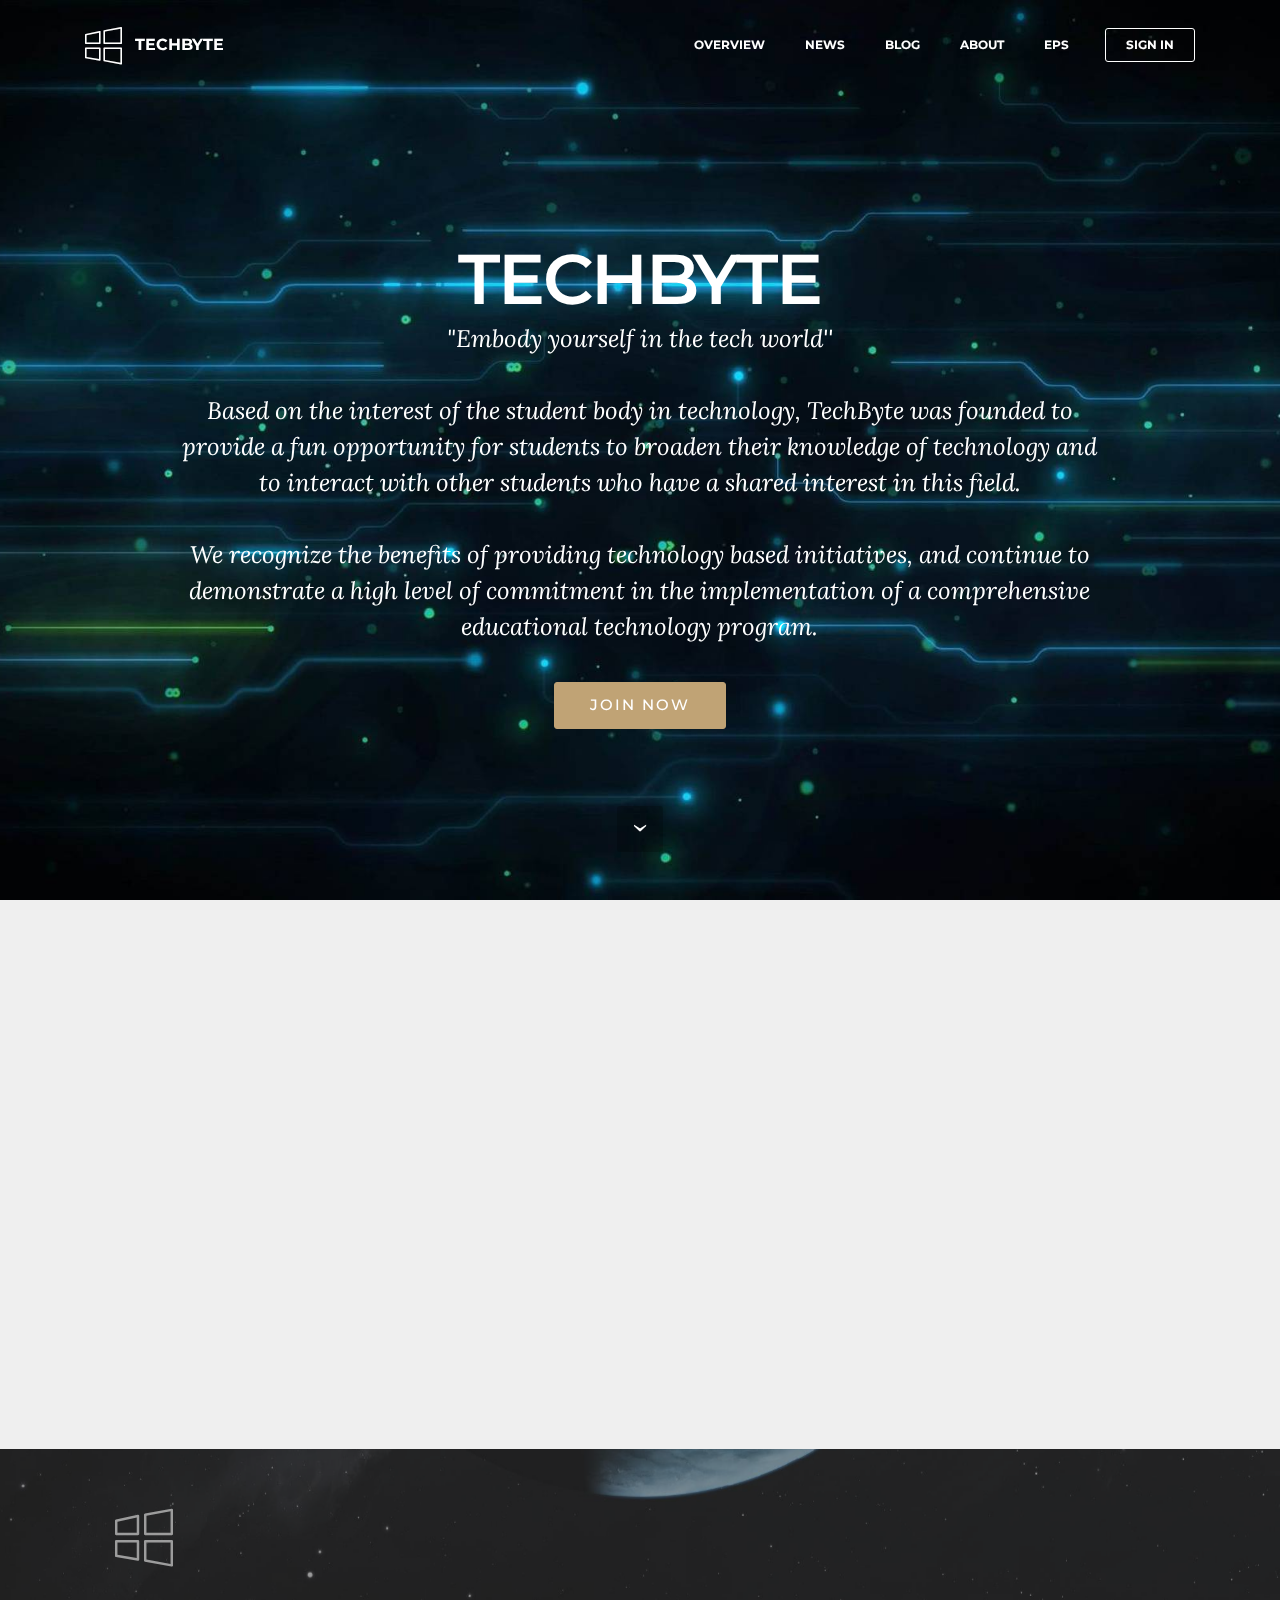
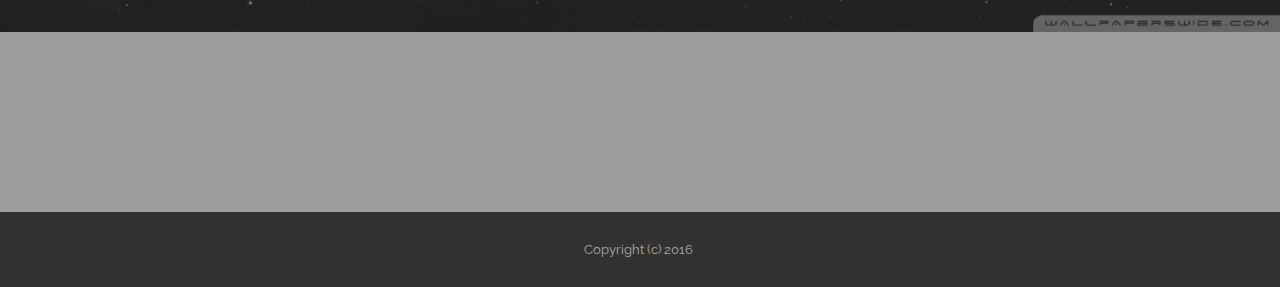
<file: index.html>
<!DOCTYPE html>
<html>
<head>
  <!-- Site made with Mobirise Website Builder v3.10, https://mobirise.com -->
  <meta charset="UTF-8">
  <meta http-equiv="X-UA-Compatible" content="IE=edge">
  <meta name="generator" content="Mobirise v3.10, mobirise.com">
  <meta name="viewport" content="width=device-width, initial-scale=1">
  <link rel="shortcut icon" href="assets/images/logo.png" type="image/x-icon">
  <meta name="description" content="">
  
  <link rel="stylesheet" href="https://fonts.googleapis.com/css?family=Lora:400,700,400italic,700italic&amp;subset=latin">
  <link rel="stylesheet" href="https://fonts.googleapis.com/css?family=Montserrat:400,700">
  <link rel="stylesheet" href="https://fonts.googleapis.com/css?family=Raleway:100,100i,200,200i,300,300i,400,400i,500,500i,600,600i,700,700i,800,800i,900,900i">
  <link rel="stylesheet" href="assets/bootstrap-material-design-font/css/material.css">
  <link rel="stylesheet" href="assets/web/assets/mobirise-icons/mobirise-icons.css">
  <link rel="stylesheet" href="assets/et-line-font-plugin/style.css">
  <link rel="stylesheet" href="assets/tether/tether.min.css">
  <link rel="stylesheet" href="assets/bootstrap/css/bootstrap.min.css">
  <link rel="stylesheet" href="assets/animate.css/animate.min.css">
  <link rel="stylesheet" href="assets/dropdown/css/style.css">
  <link rel="stylesheet" href="assets/theme/css/style.css">
  <link rel="stylesheet" href="assets/mobirise/css/mbr-additional.css" type="text/css">
  
  
  
</head>
<body>
<section id="menu-b">

    <nav class="navbar navbar-dropdown bg-color transparent navbar-fixed-top">
        <div class="container">

            <div class="mbr-table">
                <div class="mbr-table-cell">

                    <div class="navbar-brand">
                        <a href="https://mobirise.com" class="mbri-windows mbr-iconfont mbr-iconfont-menu navbar-logo"></a>
                        <a class="navbar-caption" href="index.html">TECHBYTE</a>
                    </div>

                </div>
                <div class="mbr-table-cell">

                    <button class="navbar-toggler pull-xs-right hidden-md-up" type="button" data-toggle="collapse" data-target="#exCollapsingNavbar">
                        <div class="hamburger-icon"></div>
                    </button>

                    <ul class="nav-dropdown collapse pull-xs-right nav navbar-nav navbar-toggleable-sm" id="exCollapsingNavbar"><li class="nav-item dropdown"><a class="nav-link link" href="index.html"></a></li><li class="nav-item"><a class="nav-link link" href="index.html">OVERVIEW</a></li><li class="nav-item"><a class="nav-link link" href="page1.html">NEWS</a></li><li class="nav-item"><a class="nav-link link" href="techspace.000webhostapp.com">BLOG</a></li><li class="nav-item"><a class="nav-link link" href="https://mobirise.com/">ABOUT</a></li><li class="nav-item"><a class="nav-link link" href="http://www.ethioparentsschool.com/">EPS</a></li><li class="nav-item nav-btn"><a class="nav-link btn btn-white btn-white-outline" href="https://mobirise.com/">SIGN IN</a></li></ul>
                    <button hidden="" class="navbar-toggler navbar-close" type="button" data-toggle="collapse" data-target="#exCollapsingNavbar">
                        <div class="close-icon"></div>
                    </button>

                </div>
            </div>

        </div>
    </nav>

</section>

<section class="engine"><a rel="external" href="https://mobirise.com">top wysiwyg web builder software</a></section><section class="mbr-section mbr-section-hero mbr-section-full mbr-parallax-background mbr-section-with-arrow mbr-after-navbar" id="header1-d" style="background-image: url(assets/images/desktop-wallpaper-design-abstract-dowload-2000x1125-3.jpg);">

    

    <div class="mbr-table-cell">

        <div class="container">
            <div class="row">
                <div class="mbr-section col-md-10 col-md-offset-1 text-xs-center">

                    <h1 class="mbr-section-title display-1"><br>TECHBYTE</h1>
                    <p class="mbr-section-lead lead">"Embody yourself in the tech world''<br><br>Based on the interest of the student body in technology, TechByte was founded to provide a fun opportunity for students to broaden their knowledge of technology and to interact with other students who have a shared interest in this field.<br><br> We recognize the benefits of providing technology based initiatives, and continue to demonstrate a high level of commitment in the implementation of a comprehensive educational technology program.<br></p>
                    <div class="mbr-section-btn"><a class="btn btn-lg btn-primary" href="https://mobirise.com">JOIN NOW</a> </div>
                </div>
            </div>
        </div>
    </div>

    <div class="mbr-arrow mbr-arrow-floating" aria-hidden="true"><a href="#footer1-2"><i class="mbr-arrow-icon"></i></a></div>

</section>

<section class="mbr-cards mbr-section mbr-section-nopadding" id="features6-6" style="background-color: rgb(239, 239, 239);">

    

    <div class="mbr-cards-row row">
        <div class="mbr-cards-col col-xs-12 col-lg-2" style="padding-top: 80px; padding-bottom: 80px;">
            <div class="container">
              <div class="card cart-block">
                  <div class="card-img"><a href="https://mobirise.com" class="etl-icon icon-newspaper mbr-iconfont mbr-iconfont-features3"></a></div>
                  <div class="card-block">
                    <h4 class="card-title">NESW LETTER</h4>
                    
                    <p class="card-text">Bootstrap 4 has been noted as one of the most reliable and proven frameworks and Mobirise has been equipped to develop websites using this framework.</p>
                    
                    </div>
                </div>
            </div>
        </div>
        <div class="mbr-cards-col col-xs-12 col-lg-2" style="padding-top: 80px; padding-bottom: 80px;">
            <div class="container">
                <div class="card cart-block">
                    <div class="card-img"><a href="https://mobirise.com" class="mbri-extension mbr-iconfont mbr-iconfont-features3"></a></div>
                    <div class="card-block">
                        <h4 class="card-title">WEB APP</h4>
                        
                        <p class="card-text">One of Bootstrap 4's big points is responsiveness and Mobirise makes effective use of this by generating highly responsive website for you.</p>
                        
                    </div>
                </div>
            </div>
        </div>
        <div class="mbr-cards-col col-xs-12 col-lg-2" style="padding-top: 80px; padding-bottom: 80px;">
            <div class="container">
                <div class="card cart-block">
                    <div class="card-img"><a href="https://mobirise.com" class="etl-icon icon-chat mbr-iconfont mbr-iconfont-features3"></a></div>
                    <div class="card-block">
                        <h4 class="card-title">BLOG</h4>
                        
                        <p class="card-text">Google has a highly exhaustive list of fonts compiled into its web font platform and Mobirise makes it easy for you to use them on your website easily and freely.</p>
                        
                    </div>
                </div>
            </div>
        </div>
        <div class="mbr-cards-col col-xs-12 col-lg-2" style="padding-top: 80px; padding-bottom: 80px;">
            <div class="container">
                <div class="card cart-block">
                    <div class="card-img"><a href="https://mobirise.com" class="mbri-windows mbr-iconfont mbr-iconfont-features3"></a></div>
                    <div class="card-block">
                        <h4 class="card-title">PROGRAMMING LANGUAGE<br>TUTORIAL</h4>
                        
                        <p class="card-text">Mobirise gives you the freedom to develop as many websites as you like given the fact that it is a desktop app.</p>
                        
                    </div>
                </div>
            </div>
        </div>
        <div class="mbr-cards-col col-xs-12 col-lg-2" style="padding-top: 80px; padding-bottom: 80px;">
            <div class="container">
                <div class="card cart-block">
                    <div class="card-img"><a href="https://mobirise.com" class="etl-icon icon-puzzle mbr-iconfont mbr-iconfont-features3"></a></div>
                    <div class="card-block">
                        <h4 class="card-title">GAMES</h4>
                        
                        <p class="card-text">Choose from the large selection of latest pre-made blocks - jumbotrons, hero images, parallax scrolling, video backgrounds, hamburger menu, sticky header and more.</p>
                        
                    </div>
                </div>
            </div>
        </div>
        
    </div>
</section>

<section class="mbr-footer mbr-section mbr-section-md-padding mbr-parallax-background" id="contacts3-1" style="background-image: url(assets/images/image001-2000x1500-77.jpg); padding-top: 60px; padding-bottom: 0px;">


    <div class="row">
    <div class="mbr-overlay" style="opacity: 0.5; background-color: rgb(60, 60, 60);">
    </div>
            <div class="mbr-company col-xs-12 col-md-6 col-lg-3">

                <div class="mbr-company card">
                    <div><span class="mbri-windows mbr-iconfont mbr-iconfont-logo-contacts3"></span></div>
                    <div class="card-block">
                        <p class="card-text">contact information</p>
                    </div>
                    <ul class="list-group list-group-flush">
                        <li class="list-group-item">
                            <span class="list-group-icon"><span class="etl-icon icon-phone mbr-iconfont-company-contacts3"></span></span>
                            <span class="list-group-text">+1 (0) 000 0000 001 or +1 (0) 000 0000 002</span>
                        </li>
                        <li class="list-group-item">
                            <span class="list-group-icon"><span class="etl-icon icon-map-pin mbr-iconfont-company-contacts3"></span></span>
                            <span class="list-group-text">Addis Ababa, Ethiopia</span>
                        </li>
                        <li class="list-group-item active">
                            <span class="list-group-icon"><span class="etl-icon icon-envelope mbr-iconfont-company-contacts3"></span></span>
                            <span class="list-group-text"><p><a href="mailto:support@techbye.com">support@techbyte.com</a><a href="mailto:support@mobirise.com"></a></p></span>
                        </li>
                    </ul>
                </div>

            </div>
            <div class="mbr-footer-content col-xs-12 col-md-6 col-lg-3">
                <h4>Categories</h4>
                <ul><br><li>Science</li><li>Technology</li><li>Programming</li></ul>
            </div>
            <div class="mbr-footer-content col-xs-12 col-md-6 col-lg-3">
                <p><strong>Contacts</strong><br>Email: support@techbyte.com<br><br><br><br><br></p>
            </div>
            <div class="col-xs-12 col-md-6 col-lg-3" data-form-type="formoid">

                <div data-form-alert="true">
                    <div hidden="" data-form-alert-success="true">Thanks for filling out form!</div>
                </div>

                <form action="https://mobirise.com/" method="post" data-form-title="MESSAGE">

                    <input type="hidden" value="XreyW/p/ldphivoBy3n5NmJqGzfJvNjeyaKdEwhnQATP/sog6iTHAKEgyGRH4wlVWIH43ROQ5b8IkhKQI1mr/S44ipf8WVUi2S37aJtb/BpSyxtm4YynPgvmbUA8JO99" data-form-email="true">

                    

                    <div class="form-group">
                        <label class="form-control-label" for="contacts3-1-email">Email<span class="form-asterisk">*</span></label>
                        <input type="email" class="form-control input-sm input-inverse" name="email" required="" data-form-field="Email" id="contacts3-1-email">
                    </div>

                    

                    <div class="form-group">
                        <label class="form-control-label" for="contacts3-1-message">Message</label>
                        <textarea class="form-control input-sm input-inverse" name="message" data-form-field="Message" rows="5" id="contacts3-1-message"></textarea>
                    </div>

                    <div><button type="submit" class="btn btn-sm btn-black">Contact us</button></div>

                </form>

            </div>
        </div>
</section>

<footer class="mbr-small-footer mbr-section mbr-section-nopadding" id="footer1-2" style="background-color: rgb(50, 50, 50); padding-top: 1.75rem; padding-bottom: 1.75rem;">
    
    <div class="container">
        <p class="text-xs-center">Copyright (c) 2016&nbsp;</p>
    </div>
</footer>


  <script src="assets/web/assets/jquery/jquery.min.js"></script>
  <script src="assets/tether/tether.min.js"></script>
  <script src="assets/bootstrap/js/bootstrap.min.js"></script>
  <script src="assets/smooth-scroll/SmoothScroll.js"></script>
  <script src="assets/viewportChecker/jquery.viewportchecker.js"></script>
  <script src="assets/dropdown/js/script.min.js"></script>
  <script src="assets/touchSwipe/jquery.touchSwipe.min.js"></script>
  <script src="assets/jarallax/jarallax.js"></script>
  <script src="assets/theme/js/script.js"></script>
  <script src="assets/formoid/formoid.min.js"></script>
  
  
  <input name="animation" type="hidden">
  </body>
</html>
</file>
<file: assets/bootstrap-material-design-font/css/material.css>
@font-face {
  font-family: 'Material-Design-Icons';
  src: url('../fonts/Material-Design-Icons.eot?3ocs8m');
  src: url('../fonts/Material-Design-Icons.eot?#iefix3ocs8m') format('embedded-opentype'), url('../fonts/Material-Design-Icons.woff?3ocs8m') format('woff'), url('../fonts/Material-Design-Icons.ttf?3ocs8m') format('truetype'), url('../fonts/Material-Design-Icons.svg?3ocs8m#Material-Design-Icons') format('svg');
  font-weight: normal;
  font-style: normal;
}
[class^="mdi-"],
[class*="mdi-"] {
  speak: none;
  display: inline-block;
  font-style: normal;
  font-variant:normal;
  font-weight:normal;
  /*font-size:24px;*/
  line-height:1;
  font-family:'Material-Design-Icons' !important;
  text-rendering: auto;
  
  -webkit-font-smoothing: antialiased;
  -moz-osx-font-smoothing: grayscale;
  -webkit-transform: translate(0, 0);
      -ms-transform: translate(0, 0);
          transform: translate(0, 0);
}
[class^="mdi-"]:before,
[class*="mdi-"]:before {
  display: inline-block;
  speak: none;
  text-decoration: inherit;
}
[class^="mdi-"].pull-left,
[class*="mdi-"].pull-left {
  margin-right: .3em;
}
[class^="mdi-"].pull-right,
[class*="mdi-"].pull-right {
  margin-left: .3em;
}
[class^="mdi-"].mdi-lg:before,
[class*="mdi-"].mdi-lg:before,
[class^="mdi-"].mdi-lg:after,
[class*="mdi-"].mdi-lg:after {
  font-size: 1.33333333em;
  line-height: 0.75em;
  vertical-align: -15%;
}
[class^="mdi-"].mdi-2x:before,
[class*="mdi-"].mdi-2x:before,
[class^="mdi-"].mdi-2x:after,
[class*="mdi-"].mdi-2x:after {
  font-size: 2em;
}
[class^="mdi-"].mdi-3x:before,
[class*="mdi-"].mdi-3x:before,
[class^="mdi-"].mdi-3x:after,
[class*="mdi-"].mdi-3x:after {
  font-size: 3em;
}
[class^="mdi-"].mdi-4x:before,
[class*="mdi-"].mdi-4x:before,
[class^="mdi-"].mdi-4x:after,
[class*="mdi-"].mdi-4x:after {
  font-size: 4em;
}
[class^="mdi-"].mdi-5x:before,
[class*="mdi-"].mdi-5x:before,
[class^="mdi-"].mdi-5x:after,
[class*="mdi-"].mdi-5x:after {
  font-size: 5em;
}
[class^="mdi-device-signal-cellular-"]:after,
[class^="mdi-device-battery-"]:after,
[class^="mdi-device-battery-charging-"]:after,
[class^="mdi-device-signal-cellular-connected-no-internet-"]:after,
[class^="mdi-device-signal-wifi-"]:after,
[class^="mdi-device-signal-wifi-statusbar-not-connected"]:after,
.mdi-device-network-wifi:after {
  opacity: .3;
  position: absolute;
  left: 0;
  top: 0;
  z-index: 1;
  display: inline-block;
  speak: none;
  text-decoration: inherit;
}
[class^="mdi-device-signal-cellular-"]:after {
  content: "\e758";
}
[class^="mdi-device-battery-"]:after {
  content: "\e735";
}
[class^="mdi-device-battery-charging-"]:after {
  content: "\e733";
}
[class^="mdi-device-signal-cellular-connected-no-internet-"]:after {
  content: "\e75d";
}
[class^="mdi-device-signal-wifi-"]:after,
.mdi-device-network-wifi:after {
  content: "\e765";
}
[class^="mdi-device-signal-wifi-statusbasr-not-connected"]:after {
  content: "\e8f7";
}
.mdi-device-signal-cellular-off:after,
.mdi-device-signal-cellular-null:after,
.mdi-device-signal-cellular-no-sim:after,
.mdi-device-signal-wifi-off:after,
.mdi-device-signal-wifi-4-bar:after,
.mdi-device-signal-cellular-4-bar:after,
.mdi-device-battery-alert:after,
.mdi-device-signal-cellular-connected-no-internet-4-bar:after,
.mdi-device-battery-std:after,
.mdi-device-battery-full .mdi-device-battery-unknown:after {
  content: "";
}
.mdi-fw {
  width: 1.28571429em;
  text-align: center;
}
.mdi-ul {
  padding-left: 0;
  margin-left: 2.14285714em;
  list-style-type: none;
}
.mdi-ul > li {
  position: relative;
}
.mdi-li {
  position: absolute;
  left: -2.14285714em;
  width: 2.14285714em;
  top: 0.14285714em;
  text-align: center;
}
.mdi-li.mdi-lg {
  left: -1.85714286em;
}
.mdi-border {
  padding: .2em .25em .15em;
  border: solid 0.08em #eeeeee;
  border-radius: .1em;
}
.mdi-spin {
  -webkit-animation: mdi-spin 2s infinite linear;
  animation: mdi-spin 2s infinite linear;
  -webkit-transform-origin: 50% 50%;
  -ms-transform-origin: 50% 50%;
      transform-origin: 50% 50%;
}
.mdi-pulse {
  -webkit-animation: mdi-spin 1s steps(8) infinite;
  animation: mdi-spin 1s steps(8) infinite;
  -webkit-transform-origin: 50% 50%;
  -ms-transform-origin: 50% 50%;
      transform-origin: 50% 50%;
}
@-webkit-keyframes mdi-spin {
  0% {
    -webkit-transform: rotate(0deg);
    transform: rotate(0deg);
  }
  100% {
    -webkit-transform: rotate(359deg);
    transform: rotate(359deg);
  }
}
@keyframes mdi-spin {
  0% {
    -webkit-transform: rotate(0deg);
    transform: rotate(0deg);
  }
  100% {
    -webkit-transform: rotate(359deg);
    transform: rotate(359deg);
  }
}
.mdi-rotate-90 {
  filter: progid:DXImageTransform.Microsoft.BasicImage(rotation=1);
  -webkit-transform: rotate(90deg);
  -ms-transform: rotate(90deg);
  transform: rotate(90deg);
}
.mdi-rotate-180 {
  filter: progid:DXImageTransform.Microsoft.BasicImage(rotation=2);
  -webkit-transform: rotate(180deg);
  -ms-transform: rotate(180deg);
  transform: rotate(180deg);
}
.mdi-rotate-270 {
  filter: progid:DXImageTransform.Microsoft.BasicImage(rotation=3);
  -webkit-transform: rotate(270deg);
  -ms-transform: rotate(270deg);
  transform: rotate(270deg);
}
.mdi-flip-horizontal {
  filter: progid:DXImageTransform.Microsoft.BasicImage(rotation=0, mirror=1);
  -webkit-transform: scale(-1, 1);
  -ms-transform: scale(-1, 1);
  transform: scale(-1, 1);
}
.mdi-flip-vertical {
  filter: progid:DXImageTransform.Microsoft.BasicImage(rotation=2, mirror=1);
  -webkit-transform: scale(1, -1);
  -ms-transform: scale(1, -1);
  transform: scale(1, -1);
}
:root .mdi-rotate-90,
:root .mdi-rotate-180,
:root .mdi-rotate-270,
:root .mdi-flip-horizontal,
:root .mdi-flip-vertical {
  -webkit-filter: none;
          filter: none;
}
.mdi-stack {
  position: relative;
  display: inline-block;
  width: 2em;
  height: 2em;
  line-height: 2em;
  vertical-align: middle;
}
.mdi-stack-1x,
.mdi-stack-2x {
  position: absolute;
  left: 0;
  width: 100%;
  text-align: center;
}
.mdi-stack-1x {
  line-height: inherit;
}
.mdi-stack-2x {
  font-size: 2em;
}
.mdi-inverse {
  color: #ffffff;
}
/* Start Icons */
.mdi-action-3d-rotation:before {
  content: "\e600";
}
.mdi-action-accessibility:before {
  content: "\e601";
}
.mdi-action-account-balance-wallet:before {
  content: "\e602";
}
.mdi-action-account-balance:before {
  content: "\e603";
}
.mdi-action-account-box:before {
  content: "\e604";
}
.mdi-action-account-child:before {
  content: "\e605";
}
.mdi-action-account-circle:before {
  content: "\e606";
}
.mdi-action-add-shopping-cart:before {
  content: "\e607";
}
.mdi-action-alarm-add:before {
  content: "\e608";
}
.mdi-action-alarm-off:before {
  content: "\e609";
}
.mdi-action-alarm-on:before {
  content: "\e60a";
}
.mdi-action-alarm:before {
  content: "\e60b";
}
.mdi-action-android:before {
  content: "\e60c";
}
.mdi-action-announcement:before {
  content: "\e60d";
}
.mdi-action-aspect-ratio:before {
  content: "\e60e";
}
.mdi-action-assessment:before {
  content: "\e60f";
}
.mdi-action-assignment-ind:before {
  content: "\e610";
}
.mdi-action-assignment-late:before {
  content: "\e611";
}
.mdi-action-assignment-return:before {
  content: "\e612";
}
.mdi-action-assignment-returned:before {
  content: "\e613";
}
.mdi-action-assignment-turned-in:before {
  content: "\e614";
}
.mdi-action-assignment:before {
  content: "\e615";
}
.mdi-action-autorenew:before {
  content: "\e616";
}
.mdi-action-backup:before {
  content: "\e617";
}
.mdi-action-book:before {
  content: "\e618";
}
.mdi-action-bookmark-outline:before {
  content: "\e619";
}
.mdi-action-bookmark:before {
  content: "\e61a";
}
.mdi-action-bug-report:before {
  content: "\e61b";
}
.mdi-action-cached:before {
  content: "\e61c";
}
.mdi-action-check-circle:before {
  content: "\e61d";
}
.mdi-action-class:before {
  content: "\e61e";
}
.mdi-action-credit-card:before {
  content: "\e61f";
}
.mdi-action-dashboard:before {
  content: "\e620";
}
.mdi-action-delete:before {
  content: "\e621";
}
.mdi-action-description:before {
  content: "\e622";
}
.mdi-action-dns:before {
  content: "\e623";
}
.mdi-action-done-all:before {
  content: "\e624";
}
.mdi-action-done:before {
  content: "\e625";
}
.mdi-action-event:before {
  content: "\e626";
}
.mdi-action-exit-to-app:before {
  content: "\e627";
}
.mdi-action-explore:before {
  content: "\e628";
}
.mdi-action-extension:before {
  content: "\e629";
}
.mdi-action-face-unlock:before {
  content: "\e62a";
}
.mdi-action-favorite-outline:before {
  content: "\e62b";
}
.mdi-action-favorite:before {
  content: "\e62c";
}
.mdi-action-find-in-page:before {
  content: "\e62d";
}
.mdi-action-find-replace:before {
  content: "\e62e";
}
.mdi-action-flip-to-back:before {
  content: "\e62f";
}
.mdi-action-flip-to-front:before {
  content: "\e630";
}
.mdi-action-get-app:before {
  content: "\e631";
}
.mdi-action-grade:before {
  content: "\e632";
}
.mdi-action-group-work:before {
  content: "\e633";
}
.mdi-action-help:before {
  content: "\e634";
}
.mdi-action-highlight-remove:before {
  content: "\e635";
}
.mdi-action-history:before {
  content: "\e636";
}
.mdi-action-home:before {
  content: "\e637";
}
.mdi-action-https:before {
  content: "\e638";
}
.mdi-action-info-outline:before {
  content: "\e639";
}
.mdi-action-info:before {
  content: "\e63a";
}
.mdi-action-input:before {
  content: "\e63b";
}
.mdi-action-invert-colors:before {
  content: "\e63c";
}
.mdi-action-label-outline:before {
  content: "\e63d";
}
.mdi-action-label:before {
  content: "\e63e";
}
.mdi-action-language:before {
  content: "\e63f";
}
.mdi-action-launch:before {
  content: "\e640";
}
.mdi-action-list:before {
  content: "\e641";
}
.mdi-action-lock-open:before {
  content: "\e642";
}
.mdi-action-lock-outline:before {
  content: "\e643";
}
.mdi-action-lock:before {
  content: "\e644";
}
.mdi-action-loyalty:before {
  content: "\e645";
}
.mdi-action-markunread-mailbox:before {
  content: "\e646";
}
.mdi-action-note-add:before {
  content: "\e647";
}
.mdi-action-open-in-browser:before {
  content: "\e648";
}
.mdi-action-open-in-new:before {
  content: "\e649";
}
.mdi-action-open-with:before {
  content: "\e64a";
}
.mdi-action-pageview:before {
  content: "\e64b";
}
.mdi-action-payment:before {
  content: "\e64c";
}
.mdi-action-perm-camera-mic:before {
  content: "\e64d";
}
.mdi-action-perm-contact-cal:before {
  content: "\e64e";
}
.mdi-action-perm-data-setting:before {
  content: "\e64f";
}
.mdi-action-perm-device-info:before {
  content: "\e650";
}
.mdi-action-perm-identity:before {
  content: "\e651";
}
.mdi-action-perm-media:before {
  content: "\e652";
}
.mdi-action-perm-phone-msg:before {
  content: "\e653";
}
.mdi-action-perm-scan-wifi:before {
  content: "\e654";
}
.mdi-action-picture-in-picture:before {
  content: "\e655";
}
.mdi-action-polymer:before {
  content: "\e656";
}
.mdi-action-print:before {
  content: "\e657";
}
.mdi-action-query-builder:before {
  content: "\e658";
}
.mdi-action-question-answer:before {
  content: "\e659";
}
.mdi-action-receipt:before {
  content: "\e65a";
}
.mdi-action-redeem:before {
  content: "\e65b";
}
.mdi-action-reorder:before {
  content: "\e65c";
}
.mdi-action-report-problem:before {
  content: "\e65d";
}
.mdi-action-restore:before {
  content: "\e65e";
}
.mdi-action-room:before {
  content: "\e65f";
}
.mdi-action-schedule:before {
  content: "\e660";
}
.mdi-action-search:before {
  content: "\e661";
}
.mdi-action-settings-applications:before {
  content: "\e662";
}
.mdi-action-settings-backup-restore:before {
  content: "\e663";
}
.mdi-action-settings-bluetooth:before {
  content: "\e664";
}
.mdi-action-settings-cell:before {
  content: "\e665";
}
.mdi-action-settings-display:before {
  content: "\e666";
}
.mdi-action-settings-ethernet:before {
  content: "\e667";
}
.mdi-action-settings-input-antenna:before {
  content: "\e668";
}
.mdi-action-settings-input-component:before {
  content: "\e669";
}
.mdi-action-settings-input-composite:before {
  content: "\e66a";
}
.mdi-action-settings-input-hdmi:before {
  content: "\e66b";
}
.mdi-action-settings-input-svideo:before {
  content: "\e66c";
}
.mdi-action-settings-overscan:before {
  content: "\e66d";
}
.mdi-action-settings-phone:before {
  content: "\e66e";
}
.mdi-action-settings-power:before {
  content: "\e66f";
}
.mdi-action-settings-remote:before {
  content: "\e670";
}
.mdi-action-settings-voice:before {
  content: "\e671";
}
.mdi-action-settings:before {
  content: "\e672";
}
.mdi-action-shop-two:before {
  content: "\e673";
}
.mdi-action-shop:before {
  content: "\e674";
}
.mdi-action-shopping-basket:before {
  content: "\e675";
}
.mdi-action-shopping-cart:before {
  content: "\e676";
}
.mdi-action-speaker-notes:before {
  content: "\e677";
}
.mdi-action-spellcheck:before {
  content: "\e678";
}
.mdi-action-star-rate:before {
  content: "\e679";
}
.mdi-action-stars:before {
  content: "\e67a";
}
.mdi-action-store:before {
  content: "\e67b";
}
.mdi-action-subject:before {
  content: "\e67c";
}
.mdi-action-supervisor-account:before {
  content: "\e67d";
}
.mdi-action-swap-horiz:before {
  content: "\e67e";
}
.mdi-action-swap-vert-circle:before {
  content: "\e67f";
}
.mdi-action-swap-vert:before {
  content: "\e680";
}
.mdi-action-system-update-tv:before {
  content: "\e681";
}
.mdi-action-tab-unselected:before {
  content: "\e682";
}
.mdi-action-tab:before {
  content: "\e683";
}
.mdi-action-theaters:before {
  content: "\e684";
}
.mdi-action-thumb-down:before {
  content: "\e685";
}
.mdi-action-thumb-up:before {
  content: "\e686";
}
.mdi-action-thumbs-up-down:before {
  content: "\e687";
}
.mdi-action-toc:before {
  content: "\e688";
}
.mdi-action-today:before {
  content: "\e689";
}
.mdi-action-track-changes:before {
  content: "\e68a";
}
.mdi-action-translate:before {
  content: "\e68b";
}
.mdi-action-trending-down:before {
  content: "\e68c";
}
.mdi-action-trending-neutral:before {
  content: "\e68d";
}
.mdi-action-trending-up:before {
  content: "\e68e";
}
.mdi-action-turned-in-not:before {
  content: "\e68f";
}
.mdi-action-turned-in:before {
  content: "\e690";
}
.mdi-action-verified-user:before {
  content: "\e691";
}
.mdi-action-view-agenda:before {
  content: "\e692";
}
.mdi-action-view-array:before {
  content: "\e693";
}
.mdi-action-view-carousel:before {
  content: "\e694";
}
.mdi-action-view-column:before {
  content: "\e695";
}
.mdi-action-view-day:before {
  content: "\e696";
}
.mdi-action-view-headline:before {
  content: "\e697";
}
.mdi-action-view-list:before {
  content: "\e698";
}
.mdi-action-view-module:before {
  content: "\e699";
}
.mdi-action-view-quilt:before {
  content: "\e69a";
}
.mdi-action-view-stream:before {
  content: "\e69b";
}
.mdi-action-view-week:before {
  content: "\e69c";
}
.mdi-action-visibility-off:before {
  content: "\e69d";
}
.mdi-action-visibility:before {
  content: "\e69e";
}
.mdi-action-wallet-giftcard:before {
  content: "\e69f";
}
.mdi-action-wallet-membership:before {
  content: "\e6a0";
}
.mdi-action-wallet-travel:before {
  content: "\e6a1";
}
.mdi-action-work:before {
  content: "\e6a2";
}
.mdi-alert-error:before {
  content: "\e6a3";
}
.mdi-alert-warning:before {
  content: "\e6a4";
}
.mdi-av-album:before {
  content: "\e6a5";
}
.mdi-av-closed-caption:before {
  content: "\e6a6";
}
.mdi-av-equalizer:before {
  content: "\e6a7";
}
.mdi-av-explicit:before {
  content: "\e6a8";
}
.mdi-av-fast-forward:before {
  content: "\e6a9";
}
.mdi-av-fast-rewind:before {
  content: "\e6aa";
}
.mdi-av-games:before {
  content: "\e6ab";
}
.mdi-av-hearing:before {
  content: "\e6ac";
}
.mdi-av-high-quality:before {
  content: "\e6ad";
}
.mdi-av-loop:before {
  content: "\e6ae";
}
.mdi-av-mic-none:before {
  content: "\e6af";
}
.mdi-av-mic-off:before {
  content: "\e6b0";
}
.mdi-av-mic:before {
  content: "\e6b1";
}
.mdi-av-movie:before {
  content: "\e6b2";
}
.mdi-av-my-library-add:before {
  content: "\e6b3";
}
.mdi-av-my-library-books:before {
  content: "\e6b4";
}
.mdi-av-my-library-music:before {
  content: "\e6b5";
}
.mdi-av-new-releases:before {
  content: "\e6b6";
}
.mdi-av-not-interested:before {
  content: "\e6b7";
}
.mdi-av-pause-circle-fill:before {
  content: "\e6b8";
}
.mdi-av-pause-circle-outline:before {
  content: "\e6b9";
}
.mdi-av-pause:before {
  content: "\e6ba";
}
.mdi-av-play-arrow:before {
  content: "\e6bb";
}
.mdi-av-play-circle-fill:before {
  content: "\e6bc";
}
.mdi-av-play-circle-outline:before {
  content: "\e6bd";
}
.mdi-av-play-shopping-bag:before {
  content: "\e6be";
}
.mdi-av-playlist-add:before {
  content: "\e6bf";
}
.mdi-av-queue-music:before {
  content: "\e6c0";
}
.mdi-av-queue:before {
  content: "\e6c1";
}
.mdi-av-radio:before {
  content: "\e6c2";
}
.mdi-av-recent-actors:before {
  content: "\e6c3";
}
.mdi-av-repeat-one:before {
  content: "\e6c4";
}
.mdi-av-repeat:before {
  content: "\e6c5";
}
.mdi-av-replay:before {
  content: "\e6c6";
}
.mdi-av-shuffle:before {
  content: "\e6c7";
}
.mdi-av-skip-next:before {
  content: "\e6c8";
}
.mdi-av-skip-previous:before {
  content: "\e6c9";
}
.mdi-av-snooze:before {
  content: "\e6ca";
}
.mdi-av-stop:before {
  content: "\e6cb";
}
.mdi-av-subtitles:before {
  content: "\e6cc";
}
.mdi-av-surround-sound:before {
  content: "\e6cd";
}
.mdi-av-timer:before {
  content: "\e6ce";
}
.mdi-av-video-collection:before {
  content: "\e6cf";
}
.mdi-av-videocam-off:before {
  content: "\e6d0";
}
.mdi-av-videocam:before {
  content: "\e6d1";
}
.mdi-av-volume-down:before {
  content: "\e6d2";
}
.mdi-av-volume-mute:before {
  content: "\e6d3";
}
.mdi-av-volume-off:before {
  content: "\e6d4";
}
.mdi-av-volume-up:before {
  content: "\e6d5";
}
.mdi-av-web:before {
  content: "\e6d6";
}
.mdi-communication-business:before {
  content: "\e6d7";
}
.mdi-communication-call-end:before {
  content: "\e6d8";
}
.mdi-communication-call-made:before {
  content: "\e6d9";
}
.mdi-communication-call-merge:before {
  content: "\e6da";
}
.mdi-communication-call-missed:before {
  content: "\e6db";
}
.mdi-communication-call-received:before {
  content: "\e6dc";
}
.mdi-communication-call-split:before {
  content: "\e6dd";
}
.mdi-communication-call:before {
  content: "\e6de";
}
.mdi-communication-chat:before {
  content: "\e6df";
}
.mdi-communication-clear-all:before {
  content: "\e6e0";
}
.mdi-communication-comment:before {
  content: "\e6e1";
}
.mdi-communication-contacts:before {
  content: "\e6e2";
}
.mdi-communication-dialer-sip:before {
  content: "\e6e3";
}
.mdi-communication-dialpad:before {
  content: "\e6e4";
}
.mdi-communication-dnd-on:before {
  content: "\e6e5";
}
.mdi-communication-email:before {
  content: "\e6e6";
}
.mdi-communication-forum:before {
  content: "\e6e7";
}
.mdi-communication-import-export:before {
  content: "\e6e8";
}
.mdi-communication-invert-colors-off:before {
  content: "\e6e9";
}
.mdi-communication-invert-colors-on:before {
  content: "\e6ea";
}
.mdi-communication-live-help:before {
  content: "\e6eb";
}
.mdi-communication-location-off:before {
  content: "\e6ec";
}
.mdi-communication-location-on:before {
  content: "\e6ed";
}
.mdi-communication-message:before {
  content: "\e6ee";
}
.mdi-communication-messenger:before {
  content: "\e6ef";
}
.mdi-communication-no-sim:before {
  content: "\e6f0";
}
.mdi-communication-phone:before {
  content: "\e6f1";
}
.mdi-communication-portable-wifi-off:before {
  content: "\e6f2";
}
.mdi-communication-quick-contacts-dialer:before {
  content: "\e6f3";
}
.mdi-communication-quick-contacts-mail:before {
  content: "\e6f4";
}
.mdi-communication-ring-volume:before {
  content: "\e6f5";
}
.mdi-communication-stay-current-landscape:before {
  content: "\e6f6";
}
.mdi-communication-stay-current-portrait:before {
  content: "\e6f7";
}
.mdi-communication-stay-primary-landscape:before {
  content: "\e6f8";
}
.mdi-communication-stay-primary-portrait:before {
  content: "\e6f9";
}
.mdi-communication-swap-calls:before {
  content: "\e6fa";
}
.mdi-communication-textsms:before {
  content: "\e6fb";
}
.mdi-communication-voicemail:before {
  content: "\e6fc";
}
.mdi-communication-vpn-key:before {
  content: "\e6fd";
}
.mdi-content-add-box:before {
  content: "\e6fe";
}
.mdi-content-add-circle-outline:before {
  content: "\e6ff";
}
.mdi-content-add-circle:before {
  content: "\e700";
}
.mdi-content-add:before {
  content: "\e701";
}
.mdi-content-archive:before {
  content: "\e702";
}
.mdi-content-backspace:before {
  content: "\e703";
}
.mdi-content-block:before {
  content: "\e704";
}
.mdi-content-clear:before {
  content: "\e705";
}
.mdi-content-content-copy:before {
  content: "\e706";
}
.mdi-content-content-cut:before {
  content: "\e707";
}
.mdi-content-content-paste:before {
  content: "\e708";
}
.mdi-content-create:before {
  content: "\e709";
}
.mdi-content-drafts:before {
  content: "\e70a";
}
.mdi-content-filter-list:before {
  content: "\e70b";
}
.mdi-content-flag:before {
  content: "\e70c";
}
.mdi-content-forward:before {
  content: "\e70d";
}
.mdi-content-gesture:before {
  content: "\e70e";
}
.mdi-content-inbox:before {
  content: "\e70f";
}
.mdi-content-link:before {
  content: "\e710";
}
.mdi-content-mail:before {
  content: "\e711";
}
.mdi-content-markunread:before {
  content: "\e712";
}
.mdi-content-redo:before {
  content: "\e713";
}
.mdi-content-remove-circle-outline:before {
  content: "\e714";
}
.mdi-content-remove-circle:before {
  content: "\e715";
}
.mdi-content-remove:before {
  content: "\e716";
}
.mdi-content-reply-all:before {
  content: "\e717";
}
.mdi-content-reply:before {
  content: "\e718";
}
.mdi-content-report:before {
  content: "\e719";
}
.mdi-content-save:before {
  content: "\e71a";
}
.mdi-content-select-all:before {
  content: "\e71b";
}
.mdi-content-send:before {
  content: "\e71c";
}
.mdi-content-sort:before {
  content: "\e71d";
}
.mdi-content-text-format:before {
  content: "\e71e";
}
.mdi-content-undo:before {
  content: "\e71f";
}
.mdi-editor-attach-file:before {
  content: "\e776";
}
.mdi-editor-attach-money:before {
  content: "\e777";
}
.mdi-editor-border-all:before {
  content: "\e778";
}
.mdi-editor-border-bottom:before {
  content: "\e779";
}
.mdi-editor-border-clear:before {
  content: "\e77a";
}
.mdi-editor-border-color:before {
  content: "\e77b";
}
.mdi-editor-border-horizontal:before {
  content: "\e77c";
}
.mdi-editor-border-inner:before {
  content: "\e77d";
}
.mdi-editor-border-left:before {
  content: "\e77e";
}
.mdi-editor-border-outer:before {
  content: "\e77f";
}
.mdi-editor-border-right:before {
  content: "\e780";
}
.mdi-editor-border-style:before {
  content: "\e781";
}
.mdi-editor-border-top:before {
  content: "\e782";
}
.mdi-editor-border-vertical:before {
  content: "\e783";
}
.mdi-editor-format-align-center:before {
  content: "\e784";
}
.mdi-editor-format-align-justify:before {
  content: "\e785";
}
.mdi-editor-format-align-left:before {
  content: "\e786";
}
.mdi-editor-format-align-right:before {
  content: "\e787";
}
.mdi-editor-format-bold:before {
  content: "\e788";
}
.mdi-editor-format-clear:before {
  content: "\e789";
}
.mdi-editor-format-color-fill:before {
  content: "\e78a";
}
.mdi-editor-format-color-reset:before {
  content: "\e78b";
}
.mdi-editor-format-color-text:before {
  content: "\e78c";
}
.mdi-editor-format-indent-decrease:before {
  content: "\e78d";
}
.mdi-editor-format-indent-increase:before {
  content: "\e78e";
}
.mdi-editor-format-italic:before {
  content: "\e78f";
}
.mdi-editor-format-line-spacing:before {
  content: "\e790";
}
.mdi-editor-format-list-bulleted:before {
  content: "\e791";
}
.mdi-editor-format-list-numbered:before {
  content: "\e792";
}
.mdi-editor-format-paint:before {
  content: "\e793";
}
.mdi-editor-format-quote:before {
  content: "\e794";
}
.mdi-editor-format-size:before {
  content: "\e795";
}
.mdi-editor-format-strikethrough:before {
  content: "\e796";
}
.mdi-editor-format-textdirection-l-to-r:before {
  content: "\e797";
}
.mdi-editor-format-textdirection-r-to-l:before {
  content: "\e798";
}
.mdi-editor-format-underline:before {
  content: "\e799";
}
.mdi-editor-functions:before {
  content: "\e79a";
}
.mdi-editor-insert-chart:before {
  content: "\e79b";
}
.mdi-editor-insert-comment:before {
  content: "\e79c";
}
.mdi-editor-insert-drive-file:before {
  content: "\e79d";
}
.mdi-editor-insert-emoticon:before {
  content: "\e79e";
}
.mdi-editor-insert-invitation:before {
  content: "\e79f";
}
.mdi-editor-insert-link:before {
  content: "\e7a0";
}
.mdi-editor-insert-photo:before {
  content: "\e7a1";
}
.mdi-editor-merge-type:before {
  content: "\e7a2";
}
.mdi-editor-mode-comment:before {
  content: "\e7a3";
}
.mdi-editor-mode-edit:before {
  content: "\e7a4";
}
.mdi-editor-publish:before {
  content: "\e7a5";
}
.mdi-editor-vertical-align-bottom:before {
  content: "\e7a6";
}
.mdi-editor-vertical-align-center:before {
  content: "\e7a7";
}
.mdi-editor-vertical-align-top:before {
  content: "\e7a8";
}
.mdi-editor-wrap-text:before {
  content: "\e7a9";
}
.mdi-file-attachment:before {
  content: "\e7aa";
}
.mdi-file-cloud-circle:before {
  content: "\e7ab";
}
.mdi-file-cloud-done:before {
  content: "\e7ac";
}
.mdi-file-cloud-download:before {
  content: "\e7ad";
}
.mdi-file-cloud-off:before {
  content: "\e7ae";
}
.mdi-file-cloud-queue:before {
  content: "\e7af";
}
.mdi-file-cloud-upload:before {
  content: "\e7b0";
}
.mdi-file-cloud:before {
  content: "\e7b1";
}
.mdi-file-file-download:before {
  content: "\e7b2";
}
.mdi-file-file-upload:before {
  content: "\e7b3";
}
.mdi-file-folder-open:before {
  content: "\e7b4";
}
.mdi-file-folder-shared:before {
  content: "\e7b5";
}
.mdi-file-folder:before {
  content: "\e7b6";
}
.mdi-device-access-alarm:before {
  content: "\e720";
}
.mdi-device-access-alarms:before {
  content: "\e721";
}
.mdi-device-access-time:before {
  content: "\e722";
}
.mdi-device-add-alarm:before {
  content: "\e723";
}
.mdi-device-airplanemode-off:before {
  content: "\e724";
}
.mdi-device-airplanemode-on:before {
  content: "\e725";
}
.mdi-device-battery-20:before {
  content: "\e726";
}
.mdi-device-battery-30:before {
  content: "\e727";
}
.mdi-device-battery-50:before {
  content: "\e728";
}
.mdi-device-battery-60:before {
  content: "\e729";
}
.mdi-device-battery-80:before {
  content: "\e72a";
}
.mdi-device-battery-90:before {
  content: "\e72b";
}
.mdi-device-battery-alert:before {
  content: "\e72c";
}
.mdi-device-battery-charging-20:before {
  content: "\e72d";
}
.mdi-device-battery-charging-30:before {
  content: "\e72e";
}
.mdi-device-battery-charging-50:before {
  content: "\e72f";
}
.mdi-device-battery-charging-60:before {
  content: "\e730";
}
.mdi-device-battery-charging-80:before {
  content: "\e731";
}
.mdi-device-battery-charging-90:before {
  content: "\e732";
}
.mdi-device-battery-charging-full:before {
  content: "\e733";
}
.mdi-device-battery-full:before {
  content: "\e734";
}
.mdi-device-battery-std:before {
  content: "\e735";
}
.mdi-device-battery-unknown:before {
  content: "\e736";
}
.mdi-device-bluetooth-connected:before {
  content: "\e737";
}
.mdi-device-bluetooth-disabled:before {
  content: "\e738";
}
.mdi-device-bluetooth-searching:before {
  content: "\e739";
}
.mdi-device-bluetooth:before {
  content: "\e73a";
}
.mdi-device-brightness-auto:before {
  content: "\e73b";
}
.mdi-device-brightness-high:before {
  content: "\e73c";
}
.mdi-device-brightness-low:before {
  content: "\e73d";
}
.mdi-device-brightness-medium:before {
  content: "\e73e";
}
.mdi-device-data-usage:before {
  content: "\e73f";
}
.mdi-device-developer-mode:before {
  content: "\e740";
}
.mdi-device-devices:before {
  content: "\e741";
}
.mdi-device-dvr:before {
  content: "\e742";
}
.mdi-device-gps-fixed:before {
  content: "\e743";
}
.mdi-device-gps-not-fixed:before {
  content: "\e744";
}
.mdi-device-gps-off:before {
  content: "\e745";
}
.mdi-device-location-disabled:before {
  content: "\e746";
}
.mdi-device-location-searching:before {
  content: "\e747";
}
.mdi-device-multitrack-audio:before {
  content: "\e748";
}
.mdi-device-network-cell:before {
  content: "\e749";
}
.mdi-device-network-wifi:before {
  content: "\e74a";
}
.mdi-device-nfc:before {
  content: "\e74b";
}
.mdi-device-now-wallpaper:before {
  content: "\e74c";
}
.mdi-device-now-widgets:before {
  content: "\e74d";
}
.mdi-device-screen-lock-landscape:before {
  content: "\e74e";
}
.mdi-device-screen-lock-portrait:before {
  content: "\e74f";
}
.mdi-device-screen-lock-rotation:before {
  content: "\e750";
}
.mdi-device-screen-rotation:before {
  content: "\e751";
}
.mdi-device-sd-storage:before {
  content: "\e752";
}
.mdi-device-settings-system-daydream:before {
  content: "\e753";
}
.mdi-device-signal-cellular-0-bar:before {
  content: "\e754";
}
.mdi-device-signal-cellular-1-bar:before {
  content: "\e755";
}
.mdi-device-signal-cellular-2-bar:before {
  content: "\e756";
}
.mdi-device-signal-cellular-3-bar:before {
  content: "\e757";
}
.mdi-device-signal-cellular-4-bar:before {
  content: "\e758";
}
.mdi-signal-wifi-statusbar-connected-no-internet-after:before {
  content: "\e8f6";
}
.mdi-device-signal-cellular-connected-no-internet-0-bar:before {
  content: "\e759";
}
.mdi-device-signal-cellular-connected-no-internet-1-bar:before {
  content: "\e75a";
}
.mdi-device-signal-cellular-connected-no-internet-2-bar:before {
  content: "\e75b";
}
.mdi-device-signal-cellular-connected-no-internet-3-bar:before {
  content: "\e75c";
}
.mdi-device-signal-cellular-connected-no-internet-4-bar:before {
  content: "\e75d";
}
.mdi-device-signal-cellular-no-sim:before {
  content: "\e75e";
}
.mdi-device-signal-cellular-null:before {
  content: "\e75f";
}
.mdi-device-signal-cellular-off:before {
  content: "\e760";
}
.mdi-device-signal-wifi-0-bar:before {
  content: "\e761";
}
.mdi-device-signal-wifi-1-bar:before {
  content: "\e762";
}
.mdi-device-signal-wifi-2-bar:before {
  content: "\e763";
}
.mdi-device-signal-wifi-3-bar:before {
  content: "\e764";
}
.mdi-device-signal-wifi-4-bar:before {
  content: "\e765";
}
.mdi-device-signal-wifi-off:before {
  content: "\e766";
}
.mdi-device-signal-wifi-statusbar-1-bar:before {
  content: "\e767";
}
.mdi-device-signal-wifi-statusbar-2-bar:before {
  content: "\e768";
}
.mdi-device-signal-wifi-statusbar-3-bar:before {
  content: "\e769";
}
.mdi-device-signal-wifi-statusbar-4-bar:before {
  content: "\e76a";
}
.mdi-device-signal-wifi-statusbar-connected-no-internet-:before {
  content: "\e76b";
}
.mdi-device-signal-wifi-statusbar-connected-no-internet:before {
  content: "\e76f";
}
.mdi-device-signal-wifi-statusbar-connected-no-internet-2:before {
  content: "\e76c";
}
.mdi-device-signal-wifi-statusbar-connected-no-internet-3:before {
  content: "\e76d";
}
.mdi-device-signal-wifi-statusbar-connected-no-internet-4:before {
  content: "\e76e";
}
.mdi-signal-wifi-statusbar-not-connected-after:before {
  content: "\e8f7";
}
.mdi-device-signal-wifi-statusbar-not-connected:before {
  content: "\e770";
}
.mdi-device-signal-wifi-statusbar-null:before {
  content: "\e771";
}
.mdi-device-storage:before {
  content: "\e772";
}
.mdi-device-usb:before {
  content: "\e773";
}
.mdi-device-wifi-lock:before {
  content: "\e774";
}
.mdi-device-wifi-tethering:before {
  content: "\e775";
}
.mdi-hardware-cast-connected:before {
  content: "\e7b7";
}
.mdi-hardware-cast:before {
  content: "\e7b8";
}
.mdi-hardware-computer:before {
  content: "\e7b9";
}
.mdi-hardware-desktop-mac:before {
  content: "\e7ba";
}
.mdi-hardware-desktop-windows:before {
  content: "\e7bb";
}
.mdi-hardware-dock:before {
  content: "\e7bc";
}
.mdi-hardware-gamepad:before {
  content: "\e7bd";
}
.mdi-hardware-headset-mic:before {
  content: "\e7be";
}
.mdi-hardware-headset:before {
  content: "\e7bf";
}
.mdi-hardware-keyboard-alt:before {
  content: "\e7c0";
}
.mdi-hardware-keyboard-arrow-down:before {
  content: "\e7c1";
}
.mdi-hardware-keyboard-arrow-left:before {
  content: "\e7c2";
}
.mdi-hardware-keyboard-arrow-right:before {
  content: "\e7c3";
}
.mdi-hardware-keyboard-arrow-up:before {
  content: "\e7c4";
}
.mdi-hardware-keyboard-backspace:before {
  content: "\e7c5";
}
.mdi-hardware-keyboard-capslock:before {
  content: "\e7c6";
}
.mdi-hardware-keyboard-control:before {
  content: "\e7c7";
}
.mdi-hardware-keyboard-hide:before {
  content: "\e7c8";
}
.mdi-hardware-keyboard-return:before {
  content: "\e7c9";
}
.mdi-hardware-keyboard-tab:before {
  content: "\e7ca";
}
.mdi-hardware-keyboard-voice:before {
  content: "\e7cb";
}
.mdi-hardware-keyboard:before {
  content: "\e7cc";
}
.mdi-hardware-laptop-chromebook:before {
  content: "\e7cd";
}
.mdi-hardware-laptop-mac:before {
  content: "\e7ce";
}
.mdi-hardware-laptop-windows:before {
  content: "\e7cf";
}
.mdi-hardware-laptop:before {
  content: "\e7d0";
}
.mdi-hardware-memory:before {
  content: "\e7d1";
}
.mdi-hardware-mouse:before {
  content: "\e7d2";
}
.mdi-hardware-phone-android:before {
  content: "\e7d3";
}
.mdi-hardware-phone-iphone:before {
  content: "\e7d4";
}
.mdi-hardware-phonelink-off:before {
  content: "\e7d5";
}
.mdi-hardware-phonelink:before {
  content: "\e7d6";
}
.mdi-hardware-security:before {
  content: "\e7d7";
}
.mdi-hardware-sim-card:before {
  content: "\e7d8";
}
.mdi-hardware-smartphone:before {
  content: "\e7d9";
}
.mdi-hardware-speaker:before {
  content: "\e7da";
}
.mdi-hardware-tablet-android:before {
  content: "\e7db";
}
.mdi-hardware-tablet-mac:before {
  content: "\e7dc";
}
.mdi-hardware-tablet:before {
  content: "\e7dd";
}
.mdi-hardware-tv:before {
  content: "\e7de";
}
.mdi-hardware-watch:before {
  content: "\e7df";
}
.mdi-image-add-to-photos:before {
  content: "\e7e0";
}
.mdi-image-adjust:before {
  content: "\e7e1";
}
.mdi-image-assistant-photo:before {
  content: "\e7e2";
}
.mdi-image-audiotrack:before {
  content: "\e7e3";
}
.mdi-image-blur-circular:before {
  content: "\e7e4";
}
.mdi-image-blur-linear:before {
  content: "\e7e5";
}
.mdi-image-blur-off:before {
  content: "\e7e6";
}
.mdi-image-blur-on:before {
  content: "\e7e7";
}
.mdi-image-brightness-1:before {
  content: "\e7e8";
}
.mdi-image-brightness-2:before {
  content: "\e7e9";
}
.mdi-image-brightness-3:before {
  content: "\e7ea";
}
.mdi-image-brightness-4:before {
  content: "\e7eb";
}
.mdi-image-brightness-5:before {
  content: "\e7ec";
}
.mdi-image-brightness-6:before {
  content: "\e7ed";
}
.mdi-image-brightness-7:before {
  content: "\e7ee";
}
.mdi-image-brush:before {
  content: "\e7ef";
}
.mdi-image-camera-alt:before {
  content: "\e7f0";
}
.mdi-image-camera-front:before {
  content: "\e7f1";
}
.mdi-image-camera-rear:before {
  content: "\e7f2";
}
.mdi-image-camera-roll:before {
  content: "\e7f3";
}
.mdi-image-camera:before {
  content: "\e7f4";
}
.mdi-image-center-focus-strong:before {
  content: "\e7f5";
}
.mdi-image-center-focus-weak:before {
  content: "\e7f6";
}
.mdi-image-collections:before {
  content: "\e7f7";
}
.mdi-image-color-lens:before {
  content: "\e7f8";
}
.mdi-image-colorize:before {
  content: "\e7f9";
}
.mdi-image-compare:before {
  content: "\e7fa";
}
.mdi-image-control-point-duplicate:before {
  content: "\e7fb";
}
.mdi-image-control-point:before {
  content: "\e7fc";
}
.mdi-image-crop-3-2:before {
  content: "\e7fd";
}
.mdi-image-crop-5-4:before {
  content: "\e7fe";
}
.mdi-image-crop-7-5:before {
  content: "\e7ff";
}
.mdi-image-crop-16-9:before {
  content: "\e800";
}
.mdi-image-crop-din:before {
  content: "\e801";
}
.mdi-image-crop-free:before {
  content: "\e802";
}
.mdi-image-crop-landscape:before {
  content: "\e803";
}
.mdi-image-crop-original:before {
  content: "\e804";
}
.mdi-image-crop-portrait:before {
  content: "\e805";
}
.mdi-image-crop-square:before {
  content: "\e806";
}
.mdi-image-crop:before {
  content: "\e807";
}
.mdi-image-dehaze:before {
  content: "\e808";
}
.mdi-image-details:before {
  content: "\e809";
}
.mdi-image-edit:before {
  content: "\e80a";
}
.mdi-image-exposure-minus-1:before {
  content: "\e80b";
}
.mdi-image-exposure-minus-2:before {
  content: "\e80c";
}
.mdi-image-exposure-plus-1:before {
  content: "\e80d";
}
.mdi-image-exposure-plus-2:before {
  content: "\e80e";
}
.mdi-image-exposure-zero:before {
  content: "\e80f";
}
.mdi-image-exposure:before {
  content: "\e810";
}
.mdi-image-filter-1:before {
  content: "\e811";
}
.mdi-image-filter-2:before {
  content: "\e812";
}
.mdi-image-filter-3:before {
  content: "\e813";
}
.mdi-image-filter-4:before {
  content: "\e814";
}
.mdi-image-filter-5:before {
  content: "\e815";
}
.mdi-image-filter-6:before {
  content: "\e816";
}
.mdi-image-filter-7:before {
  content: "\e817";
}
.mdi-image-filter-8:before {
  content: "\e818";
}
.mdi-image-filter-9-plus:before {
  content: "\e819";
}
.mdi-image-filter-9:before {
  content: "\e81a";
}
.mdi-image-filter-b-and-w:before {
  content: "\e81b";
}
.mdi-image-filter-center-focus:before {
  content: "\e81c";
}
.mdi-image-filter-drama:before {
  content: "\e81d";
}
.mdi-image-filter-frames:before {
  content: "\e81e";
}
.mdi-image-filter-hdr:before {
  content: "\e81f";
}
.mdi-image-filter-none:before {
  content: "\e820";
}
.mdi-image-filter-tilt-shift:before {
  content: "\e821";
}
.mdi-image-filter-vintage:before {
  content: "\e822";
}
.mdi-image-filter:before {
  content: "\e823";
}
.mdi-image-flare:before {
  content: "\e824";
}
.mdi-image-flash-auto:before {
  content: "\e825";
}
.mdi-image-flash-off:before {
  content: "\e826";
}
.mdi-image-flash-on:before {
  content: "\e827";
}
.mdi-image-flip:before {
  content: "\e828";
}
.mdi-image-gradient:before {
  content: "\e829";
}
.mdi-image-grain:before {
  content: "\e82a";
}
.mdi-image-grid-off:before {
  content: "\e82b";
}
.mdi-image-grid-on:before {
  content: "\e82c";
}
.mdi-image-hdr-off:before {
  content: "\e82d";
}
.mdi-image-hdr-on:before {
  content: "\e82e";
}
.mdi-image-hdr-strong:before {
  content: "\e82f";
}
.mdi-image-hdr-weak:before {
  content: "\e830";
}
.mdi-image-healing:before {
  content: "\e831";
}
.mdi-image-image-aspect-ratio:before {
  content: "\e832";
}
.mdi-image-image:before {
  content: "\e833";
}
.mdi-image-iso:before {
  content: "\e834";
}
.mdi-image-landscape:before {
  content: "\e835";
}
.mdi-image-leak-add:before {
  content: "\e836";
}
.mdi-image-leak-remove:before {
  content: "\e837";
}
.mdi-image-lens:before {
  content: "\e838";
}
.mdi-image-looks-3:before {
  content: "\e839";
}
.mdi-image-looks-4:before {
  content: "\e83a";
}
.mdi-image-looks-5:before {
  content: "\e83b";
}
.mdi-image-looks-6:before {
  content: "\e83c";
}
.mdi-image-looks-one:before {
  content: "\e83d";
}
.mdi-image-looks-two:before {
  content: "\e83e";
}
.mdi-image-looks:before {
  content: "\e83f";
}
.mdi-image-loupe:before {
  content: "\e840";
}
.mdi-image-movie-creation:before {
  content: "\e841";
}
.mdi-image-nature-people:before {
  content: "\e842";
}
.mdi-image-nature:before {
  content: "\e843";
}
.mdi-image-navigate-before:before {
  content: "\e844";
}
.mdi-image-navigate-next:before {
  content: "\e845";
}
.mdi-image-palette:before {
  content: "\e846";
}
.mdi-image-panorama-fisheye:before {
  content: "\e847";
}
.mdi-image-panorama-horizontal:before {
  content: "\e848";
}
.mdi-image-panorama-vertical:before {
  content: "\e849";
}
.mdi-image-panorama-wide-angle:before {
  content: "\e84a";
}
.mdi-image-panorama:before {
  content: "\e84b";
}
.mdi-image-photo-album:before {
  content: "\e84c";
}
.mdi-image-photo-camera:before {
  content: "\e84d";
}
.mdi-image-photo-library:before {
  content: "\e84e";
}
.mdi-image-photo:before {
  content: "\e84f";
}
.mdi-image-portrait:before {
  content: "\e850";
}
.mdi-image-remove-red-eye:before {
  content: "\e851";
}
.mdi-image-rotate-left:before {
  content: "\e852";
}
.mdi-image-rotate-right:before {
  content: "\e853";
}
.mdi-image-slideshow:before {
  content: "\e854";
}
.mdi-image-straighten:before {
  content: "\e855";
}
.mdi-image-style:before {
  content: "\e856";
}
.mdi-image-switch-camera:before {
  content: "\e857";
}
.mdi-image-switch-video:before {
  content: "\e858";
}
.mdi-image-tag-faces:before {
  content: "\e859";
}
.mdi-image-texture:before {
  content: "\e85a";
}
.mdi-image-timelapse:before {
  content: "\e85b";
}
.mdi-image-timer-3:before {
  content: "\e85c";
}
.mdi-image-timer-10:before {
  content: "\e85d";
}
.mdi-image-timer-auto:before {
  content: "\e85e";
}
.mdi-image-timer-off:before {
  content: "\e85f";
}
.mdi-image-timer:before {
  content: "\e860";
}
.mdi-image-tonality:before {
  content: "\e861";
}
.mdi-image-transform:before {
  content: "\e862";
}
.mdi-image-tune:before {
  content: "\e863";
}
.mdi-image-wb-auto:before {
  content: "\e864";
}
.mdi-image-wb-cloudy:before {
  content: "\e865";
}
.mdi-image-wb-incandescent:before {
  content: "\e866";
}
.mdi-image-wb-irradescent:before {
  content: "\e867";
}
.mdi-image-wb-sunny:before {
  content: "\e868";
}
.mdi-maps-beenhere:before {
  content: "\e869";
}
.mdi-maps-directions-bike:before {
  content: "\e86a";
}
.mdi-maps-directions-bus:before {
  content: "\e86b";
}
.mdi-maps-directions-car:before {
  content: "\e86c";
}
.mdi-maps-directions-ferry:before {
  content: "\e86d";
}
.mdi-maps-directions-subway:before {
  content: "\e86e";
}
.mdi-maps-directions-train:before {
  content: "\e86f";
}
.mdi-maps-directions-transit:before {
  content: "\e870";
}
.mdi-maps-directions-walk:before {
  content: "\e871";
}
.mdi-maps-directions:before {
  content: "\e872";
}
.mdi-maps-flight:before {
  content: "\e873";
}
.mdi-maps-hotel:before {
  content: "\e874";
}
.mdi-maps-layers-clear:before {
  content: "\e875";
}
.mdi-maps-layers:before {
  content: "\e876";
}
.mdi-maps-local-airport:before {
  content: "\e877";
}
.mdi-maps-local-atm:before {
  content: "\e878";
}
.mdi-maps-local-attraction:before {
  content: "\e879";
}
.mdi-maps-local-bar:before {
  content: "\e87a";
}
.mdi-maps-local-cafe:before {
  content: "\e87b";
}
.mdi-maps-local-car-wash:before {
  content: "\e87c";
}
.mdi-maps-local-convenience-store:before {
  content: "\e87d";
}
.mdi-maps-local-drink:before {
  content: "\e87e";
}
.mdi-maps-local-florist:before {
  content: "\e87f";
}
.mdi-maps-local-gas-station:before {
  content: "\e880";
}
.mdi-maps-local-grocery-store:before {
  content: "\e881";
}
.mdi-maps-local-hospital:before {
  content: "\e882";
}
.mdi-maps-local-hotel:before {
  content: "\e883";
}
.mdi-maps-local-laundry-service:before {
  content: "\e884";
}
.mdi-maps-local-library:before {
  content: "\e885";
}
.mdi-maps-local-mall:before {
  content: "\e886";
}
.mdi-maps-local-movies:before {
  content: "\e887";
}
.mdi-maps-local-offer:before {
  content: "\e888";
}
.mdi-maps-local-parking:before {
  content: "\e889";
}
.mdi-maps-local-pharmacy:before {
  content: "\e88a";
}
.mdi-maps-local-phone:before {
  content: "\e88b";
}
.mdi-maps-local-pizza:before {
  content: "\e88c";
}
.mdi-maps-local-play:before {
  content: "\e88d";
}
.mdi-maps-local-post-office:before {
  content: "\e88e";
}
.mdi-maps-local-print-shop:before {
  content: "\e88f";
}
.mdi-maps-local-restaurant:before {
  content: "\e890";
}
.mdi-maps-local-see:before {
  content: "\e891";
}
.mdi-maps-local-shipping:before {
  content: "\e892";
}
.mdi-maps-local-taxi:before {
  content: "\e893";
}
.mdi-maps-location-history:before {
  content: "\e894";
}
.mdi-maps-map:before {
  content: "\e895";
}
.mdi-maps-my-location:before {
  content: "\e896";
}
.mdi-maps-navigation:before {
  content: "\e897";
}
.mdi-maps-pin-drop:before {
  content: "\e898";
}
.mdi-maps-place:before {
  content: "\e899";
}
.mdi-maps-rate-review:before {
  content: "\e89a";
}
.mdi-maps-restaurant-menu:before {
  content: "\e89b";
}
.mdi-maps-satellite:before {
  content: "\e89c";
}
.mdi-maps-store-mall-directory:before {
  content: "\e89d";
}
.mdi-maps-terrain:before {
  content: "\e89e";
}
.mdi-maps-traffic:before {
  content: "\e89f";
}
.mdi-navigation-apps:before {
  content: "\e8a0";
}
.mdi-navigation-arrow-back:before {
  content: "\e8a1";
}
.mdi-navigation-arrow-drop-down-circle:before {
  content: "\e8a2";
}
.mdi-navigation-arrow-drop-down:before {
  content: "\e8a3";
}
.mdi-navigation-arrow-drop-up:before {
  content: "\e8a4";
}
.mdi-navigation-arrow-forward:before {
  content: "\e8a5";
}
.mdi-navigation-cancel:before {
  content: "\e8a6";
}
.mdi-navigation-check:before {
  content: "\e8a7";
}
.mdi-navigation-chevron-left:before {
  content: "\e8a8";
}
.mdi-navigation-chevron-right:before {
  content: "\e8a9";
}
.mdi-navigation-close:before {
  content: "\e8aa";
}
.mdi-navigation-expand-less:before {
  content: "\e8ab";
}
.mdi-navigation-expand-more:before {
  content: "\e8ac";
}
.mdi-navigation-fullscreen-exit:before {
  content: "\e8ad";
}
.mdi-navigation-fullscreen:before {
  content: "\e8ae";
}
.mdi-navigation-menu:before {
  content: "\e8af";
}
.mdi-navigation-more-horiz:before {
  content: "\e8b0";
}
.mdi-navigation-more-vert:before {
  content: "\e8b1";
}
.mdi-navigation-refresh:before {
  content: "\e8b2";
}
.mdi-navigation-unfold-less:before {
  content: "\e8b3";
}
.mdi-navigation-unfold-more:before {
  content: "\e8b4";
}
.mdi-notification-adb:before {
  content: "\e8b5";
}
.mdi-notification-bluetooth-audio:before {
  content: "\e8b6";
}
.mdi-notification-disc-full:before {
  content: "\e8b7";
}
.mdi-notification-dnd-forwardslash:before {
  content: "\e8b8";
}
.mdi-notification-do-not-disturb:before {
  content: "\e8b9";
}
.mdi-notification-drive-eta:before {
  content: "\e8ba";
}
.mdi-notification-event-available:before {
  content: "\e8bb";
}
.mdi-notification-event-busy:before {
  content: "\e8bc";
}
.mdi-notification-event-note:before {
  content: "\e8bd";
}
.mdi-notification-folder-special:before {
  content: "\e8be";
}
.mdi-notification-mms:before {
  content: "\e8bf";
}
.mdi-notification-more:before {
  content: "\e8c0";
}
.mdi-notification-network-locked:before {
  content: "\e8c1";
}
.mdi-notification-phone-bluetooth-speaker:before {
  content: "\e8c2";
}
.mdi-notification-phone-forwarded:before {
  content: "\e8c3";
}
.mdi-notification-phone-in-talk:before {
  content: "\e8c4";
}
.mdi-notification-phone-locked:before {
  content: "\e8c5";
}
.mdi-notification-phone-missed:before {
  content: "\e8c6";
}
.mdi-notification-phone-paused:before {
  content: "\e8c7";
}
.mdi-notification-play-download:before {
  content: "\e8c8";
}
.mdi-notification-play-install:before {
  content: "\e8c9";
}
.mdi-notification-sd-card:before {
  content: "\e8ca";
}
.mdi-notification-sim-card-alert:before {
  content: "\e8cb";
}
.mdi-notification-sms-failed:before {
  content: "\e8cc";
}
.mdi-notification-sms:before {
  content: "\e8cd";
}
.mdi-notification-sync-disabled:before {
  content: "\e8ce";
}
.mdi-notification-sync-problem:before {
  content: "\e8cf";
}
.mdi-notification-sync:before {
  content: "\e8d0";
}
.mdi-notification-system-update:before {
  content: "\e8d1";
}
.mdi-notification-tap-and-play:before {
  content: "\e8d2";
}
.mdi-notification-time-to-leave:before {
  content: "\e8d3";
}
.mdi-notification-vibration:before {
  content: "\e8d4";
}
.mdi-notification-voice-chat:before {
  content: "\e8d5";
}
.mdi-notification-vpn-lock:before {
  content: "\e8d6";
}
.mdi-social-cake:before {
  content: "\e8d7";
}
.mdi-social-domain:before {
  content: "\e8d8";
}
.mdi-social-group-add:before {
  content: "\e8d9";
}
.mdi-social-group:before {
  content: "\e8da";
}
.mdi-social-location-city:before {
  content: "\e8db";
}
.mdi-social-mood:before {
  content: "\e8dc";
}
.mdi-social-notifications-none:before {
  content: "\e8dd";
}
.mdi-social-notifications-off:before {
  content: "\e8de";
}
.mdi-social-notifications-on:before {
  content: "\e8df";
}
.mdi-social-notifications-paused:before {
  content: "\e8e0";
}
.mdi-social-notifications:before {
  content: "\e8e1";
}
.mdi-social-pages:before {
  content: "\e8e2";
}
.mdi-social-party-mode:before {
  content: "\e8e3";
}
.mdi-social-people-outline:before {
  content: "\e8e4";
}
.mdi-social-people:before {
  content: "\e8e5";
}
.mdi-social-person-add:before {
  content: "\e8e6";
}
.mdi-social-person-outline:before {
  content: "\e8e7";
}
.mdi-social-person:before {
  content: "\e8e8";
}
.mdi-social-plus-one:before {
  content: "\e8e9";
}
.mdi-social-poll:before {
  content: "\e8ea";
}
.mdi-social-public:before {
  content: "\e8eb";
}
.mdi-social-school:before {
  content: "\e8ec";
}
.mdi-social-share:before {
  content: "\e8ed";
}
.mdi-social-whatshot:before {
  content: "\e8ee";
}
.mdi-toggle-check-box-outline-blank:before {
  content: "\e8ef";
}
.mdi-toggle-check-box:before {
  content: "\e8f0";
}
.mdi-toggle-radio-button-off:before {
  content: "\e8f1";
}
.mdi-toggle-radio-button-on:before {
  content: "\e8f2";
}
.mdi-toggle-star-half:before {
  content: "\e8f3";
}
.mdi-toggle-star-outline:before {
  content: "\e8f4";
}
.mdi-toggle-star:before {
  content: "\e8f5";
}
</file>
<file: assets/web/assets/mobirise-icons/mobirise-icons.css>
@font-face {
  font-family: 'MobiriseIcons';
  src:  url('mobirise-icons.eot?spat4u');
  src:  url('mobirise-icons.eot?spat4u#iefix') format('embedded-opentype'),
    url('mobirise-icons.ttf?spat4u') format('truetype'),
    url('mobirise-icons.woff?spat4u') format('woff'),
    url('mobirise-icons.svg?spat4u#MobiriseIcons') format('svg');
  font-weight: normal;
  font-style: normal;
}

[class^="mbri-"], [class*=" mbri-"] {
  /* use !important to prevent issues with browser extensions that change fonts */
  font-family: MobiriseIcons !important;
  speak: none;
  font-style: normal;
  font-weight: normal;
  font-variant: normal;
  text-transform: none;
  line-height: 1;

  /* Better Font Rendering =========== */
  -webkit-font-smoothing: antialiased;
  -moz-osx-font-smoothing: grayscale;
}

.mbri-alert:before {
  content: "\e900";
}
.mbri-android:before {
  content: "\e901";
}
.mbri-apple:before {
  content: "\e902";
}
.mbri-arrow-next:before {
  content: "\e903";
}
.mbri-arrow-prev:before {
  content: "\e904";
}
.mbri-bookmark:before {
  content: "\e905";
}
.mbri-bootstrap:before {
  content: "\e906";
}
.mbri-briefcase:before {
  content: "\e907";
}
.mbri-browse:before {
  content: "\e908";
}
.mbri-calendar:before {
  content: "\e909";
}
.mbri-camera:before {
  content: "\e90a";
}
.mbri-cart-add:before {
  content: "\e90b";
}
.mbri-cart-full:before {
  content: "\e90c";
}
.mbri-cash:before {
  content: "\e90d";
}
.mbri-change-style:before {
  content: "\e90e";
}
.mbri-chat:before {
  content: "\e90f";
}
.mbri-clock:before {
  content: "\e910";
}
.mbri-close:before {
  content: "\e911";
}
.mbri-cloud:before {
  content: "\e912";
}
.mbri-code:before {
  content: "\e913";
}
.mbri-contact-form:before {
  content: "\e914";
}
.mbri-credit-card:before {
  content: "\e915";
}
.mbri-cursor-click:before {
  content: "\e916";
}
.mbri-cust-feedback:before {
  content: "\e917";
}
.mbri-database:before {
  content: "\e918";
}
.mbri-delivery:before {
  content: "\e919";
}
.mbri-desctop:before {
  content: "\e91a";
}
.mbri-devices:before {
  content: "\e91b";
}
.mbri-down:before {
  content: "\e91c";
}
.mbri-download:before {
  content: "\e91d";
}
.mbri-drag-n-drop:before {
  content: "\e91e";
}
.mbri-edit:before {
  content: "\e91f";
}
.mbri-edit2:before {
  content: "\e920";
}
.mbri-error:before {
  content: "\e921";
}
.mbri-extension:before {
  content: "\e922";
}
.mbri-features:before {
  content: "\e923";
}
.mbri-file:before {
  content: "\e924";
}
.mbri-flag:before {
  content: "\e925";
}
.mbri-folder:before {
  content: "\e926";
}
.mbri-gift:before {
  content: "\e927";
}
.mbri-globe-2:before {
  content: "\e928";
}
.mbri-globe:before {
  content: "\e929";
}
.mbri-growing-chart:before {
  content: "\e92a";
}
.mbri-hearth:before {
  content: "\e92b";
}
.mbri-help:before {
  content: "\e92c";
}
.mbri-home:before {
  content: "\e92d";
}
.mbri-hot-cup:before {
  content: "\e92e";
}
.mbri-idea:before {
  content: "\e92f";
}
.mbri-image-gallery:before {
  content: "\e930";
}
.mbri-image-slider:before {
  content: "\e931";
}
.mbri-info:before {
  content: "\e932";
}
.mbri-key:before {
  content: "\e933";
}
.mbri-laptop:before {
  content: "\e934";
}
.mbri-layers:before {
  content: "\e935";
}
.mbri-left:before {
  content: "\e936";
}
.mbri-letter:before {
  content: "\e937";
}
.mbri-like:before {
  content: "\e938";
}
.mbri-link:before {
  content: "\e939";
}
.mbri-lock:before {
  content: "\e93a";
}
.mbri-login:before {
  content: "\e93b";
}
.mbri-logout:before {
  content: "\e93c";
}
.mbri-magic-stick:before {
  content: "\e93d";
}
.mbri-map-pin:before {
  content: "\e93e";
}
.mbri-menu:before {
  content: "\e93f";
}
.mbri-mobile:before {
  content: "\e940";
}
.mbri-mobile2:before {
  content: "\e941";
}
.mbri-mobirise:before {
  content: "\e942";
}
.mbri-music:before {
  content: "\e943";
}
.mbri-new-file:before {
  content: "\e944";
}
.mbri-opened-folder:before {
  content: "\e945";
}
.mbri-pages:before {
  content: "\e946";
}
.mbri-paper-plane:before {
  content: "\e947";
}
.mbri-paperclip:before {
  content: "\e948";
}
.mbri-photo:before {
  content: "\e949";
}
.mbri-photos:before {
  content: "\e94a";
}
.mbri-pin:before {
  content: "\e94b";
}
.mbri-play:before {
  content: "\e94c";
}
.mbri-plus:before {
  content: "\e94d";
}
.mbri-preview:before {
  content: "\e94e";
}
.mbri-print:before {
  content: "\e94f";
}
.mbri-protect:before {
  content: "\e950";
}
.mbri-question:before {
  content: "\e951";
}
.mbri-quote:before {
  content: "\e952";
}
.mbri-refresh:before {
  content: "\e953";
}
.mbri-responsive:before {
  content: "\e954";
}
.mbri-right:before {
  content: "\e955";
}
.mbri-rocket:before {
  content: "\e956";
}
.mbri-sad-face:before {
  content: "\e957";
}
.mbri-sale:before {
  content: "\e958";
}
.mbri-save:before {
  content: "\e959";
}
.mbri-search:before {
  content: "\e95a";
}
.mbri-setting:before {
  content: "\e95b";
}
.mbri-setting2:before {
  content: "\e95c";
}
.mbri-setting3:before {
  content: "\e95d";
}
.mbri-share:before {
  content: "\e95e";
}
.mbri-shoping-bag:before {
  content: "\e95f";
}
.mbri-shoping-basket:before {
  content: "\e960";
}
.mbri-shoping-cart:before {
  content: "\e961";
}
.mbri-sites:before {
  content: "\e962";
}
.mbri-smile-face:before {
  content: "\e963";
}
.mbri-speed:before {
  content: "\e964";
}
.mbri-star:before {
  content: "\e965";
}
.mbri-success:before {
  content: "\e966";
}
.mbri-sun:before {
  content: "\e967";
}
.mbri-tablet:before {
  content: "\e968";
}
.mbri-target:before {
  content: "\e969";
}
.mbri-timer:before {
  content: "\e96a";
}
.mbri-to-ftp:before {
  content: "\e96b";
}
.mbri-to-local-drive:before {
  content: "\e96c";
}
.mbri-touch-swipe:before {
  content: "\e96d";
}
.mbri-touch:before {
  content: "\e96e";
}
.mbri-trash:before {
  content: "\e96f";
}
.mbri-unlock:before {
  content: "\e970";
}
.mbri-up:before {
  content: "\e971";
}
.mbri-upload:before {
  content: "\e972";
}
.mbri-user:before {
  content: "\e973";
}
.mbri-user2:before {
  content: "\e974";
}
.mbri-users:before {
  content: "\e975";
}
.mbri-video-play:before {
  content: "\e976";
}
.mbri-video:before {
  content: "\e977";
}
.mbri-watch:before {
  content: "\e978";
}
.mbri-website-theme:before {
  content: "\e979";
}
.mbri-wifi:before {
  content: "\e97a";
}
.mbri-windows:before {
  content: "\e97b";
}
</file>
<file: assets/et-line-font-plugin/style.css>
@font-face {
	font-family: 'et-line';
	src:url('fonts/et-line.eot');
	src:url('fonts/et-line.eot?#iefix') format('embedded-opentype'),
		url('fonts/et-line.woff') format('woff'),
		url('fonts/et-line.ttf') format('truetype'),
		url('fonts/et-line.svg#et-line') format('svg');
	font-weight: normal;
	font-style: normal;
}

/* Use the following CSS code if you want to use data attributes for inserting your icons */
.etl-icon, [data-icon]:before {
	font-family: 'et-line';
	content: attr(data-icon);
	speak: none;
	font-weight: normal;
	font-variant: normal;
	text-transform: none;
	line-height: 1;
	-webkit-font-smoothing: antialiased;
	-moz-osx-font-smoothing: grayscale;
	display:inline-block;
}

/* Use the following CSS code if you want to have a class per icon */
/*
Instead of a list of all class selectors,
you can use the generic selector below, but it's slower:
[class*="icon-"] {
*/
.icon-mobile, .icon-laptop, .icon-desktop, .icon-tablet, .icon-phone, .icon-document, .icon-documents, .icon-search, .icon-clipboard, .icon-newspaper, .icon-notebook, .icon-book-open, .icon-browser, .icon-calendar, .icon-presentation, .icon-picture, .icon-pictures, .icon-video, .icon-camera, .icon-printer, .icon-toolbox, .icon-briefcase, .icon-wallet, .icon-gift, .icon-bargraph, .icon-grid, .icon-expand, .icon-focus, .icon-edit, .icon-adjustments, .icon-ribbon, .icon-hourglass, .icon-lock, .icon-megaphone, .icon-shield, .icon-trophy, .icon-flag, .icon-map, .icon-puzzle, .icon-basket, .icon-envelope, .icon-streetsign, .icon-telescope, .icon-gears, .icon-key, .icon-paperclip, .icon-attachment, .icon-pricetags, .icon-lightbulb, .icon-layers, .icon-pencil, .icon-tools, .icon-tools-2, .icon-scissors, .icon-paintbrush, .icon-magnifying-glass, .icon-circle-compass, .icon-linegraph, .icon-mic, .icon-strategy, .icon-beaker, .icon-caution, .icon-recycle, .icon-anchor, .icon-profile-male, .icon-profile-female, .icon-bike, .icon-wine, .icon-hotairballoon, .icon-globe, .icon-genius, .icon-map-pin, .icon-dial, .icon-chat, .icon-heart, .icon-cloud, .icon-upload, .icon-download, .icon-target, .icon-hazardous, .icon-piechart, .icon-speedometer, .icon-global, .icon-compass, .icon-lifesaver, .icon-clock, .icon-aperture, .icon-quote, .icon-scope, .icon-alarmclock, .icon-refresh, .icon-happy, .icon-sad, .icon-facebook, .icon-twitter, .icon-googleplus, .icon-rss, .icon-tumblr, .icon-linkedin, .icon-dribbble {
	font-family: 'et-line';
	speak: none;
	font-style: normal;
	font-weight: normal;
	font-variant: normal;
	text-transform: none;
	line-height: 1;
	-webkit-font-smoothing: antialiased;
	-moz-osx-font-smoothing: grayscale;
	display:inline-block;
}
.icon-mobile:before {
	content: "\e000";
}
.icon-laptop:before {
	content: "\e001";
}
.icon-desktop:before {
	content: "\e002";
}
.icon-tablet:before {
	content: "\e003";
}
.icon-phone:before {
	content: "\e004";
}
.icon-document:before {
	content: "\e005";
}
.icon-documents:before {
	content: "\e006";
}
.icon-search:before {
	content: "\e007";
}
.icon-clipboard:before {
	content: "\e008";
}
.icon-newspaper:before {
	content: "\e009";
}
.icon-notebook:before {
	content: "\e00a";
}
.icon-book-open:before {
	content: "\e00b";
}
.icon-browser:before {
	content: "\e00c";
}
.icon-calendar:before {
	content: "\e00d";
}
.icon-presentation:before {
	content: "\e00e";
}
.icon-picture:before {
	content: "\e00f";
}
.icon-pictures:before {
	content: "\e010";
}
.icon-video:before {
	content: "\e011";
}
.icon-camera:before {
	content: "\e012";
}
.icon-printer:before {
	content: "\e013";
}
.icon-toolbox:before {
	content: "\e014";
}
.icon-briefcase:before {
	content: "\e015";
}
.icon-wallet:before {
	content: "\e016";
}
.icon-gift:before {
	content: "\e017";
}
.icon-bargraph:before {
	content: "\e018";
}
.icon-grid:before {
	content: "\e019";
}
.icon-expand:before {
	content: "\e01a";
}
.icon-focus:before {
	content: "\e01b";
}
.icon-edit:before {
	content: "\e01c";
}
.icon-adjustments:before {
	content: "\e01d";
}
.icon-ribbon:before {
	content: "\e01e";
}
.icon-hourglass:before {
	content: "\e01f";
}
.icon-lock:before {
	content: "\e020";
}
.icon-megaphone:before {
	content: "\e021";
}
.icon-shield:before {
	content: "\e022";
}
.icon-trophy:before {
	content: "\e023";
}
.icon-flag:before {
	content: "\e024";
}
.icon-map:before {
	content: "\e025";
}
.icon-puzzle:before {
	content: "\e026";
}
.icon-basket:before {
	content: "\e027";
}
.icon-envelope:before {
	content: "\e028";
}
.icon-streetsign:before {
	content: "\e029";
}
.icon-telescope:before {
	content: "\e02a";
}
.icon-gears:before {
	content: "\e02b";
}
.icon-key:before {
	content: "\e02c";
}
.icon-paperclip:before {
	content: "\e02d";
}
.icon-attachment:before {
	content: "\e02e";
}
.icon-pricetags:before {
	content: "\e02f";
}
.icon-lightbulb:before {
	content: "\e030";
}
.icon-layers:before {
	content: "\e031";
}
.icon-pencil:before {
	content: "\e032";
}
.icon-tools:before {
	content: "\e033";
}
.icon-tools-2:before {
	content: "\e034";
}
.icon-scissors:before {
	content: "\e035";
}
.icon-paintbrush:before {
	content: "\e036";
}
.icon-magnifying-glass:before {
	content: "\e037";
}
.icon-circle-compass:before {
	content: "\e038";
}
.icon-linegraph:before {
	content: "\e039";
}
.icon-mic:before {
	content: "\e03a";
}
.icon-strategy:before {
	content: "\e03b";
}
.icon-beaker:before {
	content: "\e03c";
}
.icon-caution:before {
	content: "\e03d";
}
.icon-recycle:before {
	content: "\e03e";
}
.icon-anchor:before {
	content: "\e03f";
}
.icon-profile-male:before {
	content: "\e040";
}
.icon-profile-female:before {
	content: "\e041";
}
.icon-bike:before {
	content: "\e042";
}
.icon-wine:before {
	content: "\e043";
}
.icon-hotairballoon:before {
	content: "\e044";
}
.icon-globe:before {
	content: "\e045";
}
.icon-genius:before {
	content: "\e046";
}
.icon-map-pin:before {
	content: "\e047";
}
.icon-dial:before {
	content: "\e048";
}
.icon-chat:before {
	content: "\e049";
}
.icon-heart:before {
	content: "\e04a";
}
.icon-cloud:before {
	content: "\e04b";
}
.icon-upload:before {
	content: "\e04c";
}
.icon-download:before {
	content: "\e04d";
}
.icon-target:before {
	content: "\e04e";
}
.icon-hazardous:before {
	content: "\e04f";
}
.icon-piechart:before {
	content: "\e050";
}
.icon-speedometer:before {
	content: "\e051";
}
.icon-global:before {
	content: "\e052";
}
.icon-compass:before {
	content: "\e053";
}
.icon-lifesaver:before {
	content: "\e054";
}
.icon-clock:before {
	content: "\e055";
}
.icon-aperture:before {
	content: "\e056";
}
.icon-quote:before {
	content: "\e057";
}
.icon-scope:before {
	content: "\e058";
}
.icon-alarmclock:before {
	content: "\e059";
}
.icon-refresh:before {
	content: "\e05a";
}
.icon-happy:before {
	content: "\e05b";
}
.icon-sad:before {
	content: "\e05c";
}
.icon-facebook:before {
	content: "\e05d";
}
.icon-twitter:before {
	content: "\e05e";
}
.icon-googleplus:before {
	content: "\e05f";
}
.icon-rss:before {
	content: "\e060";
}
.icon-tumblr:before {
	content: "\e061";
}
.icon-linkedin:before {
	content: "\e062";
}
.icon-dribbble:before {
	content: "\e063";
}
</file>
<file: assets/dropdown/css/style.css>
.navbar-dropdown {
  left: 0;
  padding: 0;
  position: absolute;
  right: 0;
  top: 0;
  transition: all 0.45s ease;
  z-index: 1030; }
  .navbar-dropdown .navbar-brand {
    float: none;
    font-size: 0;
    padding: 1.25rem 0;
    position: relative;
    transition: padding 0.25s ease;
    white-space: nowrap; }
    .navbar-dropdown .navbar-brand::before {
      content: "";
      display: inline-block;
      height: 100%;
      vertical-align: middle; }
  .navbar-dropdown .navbar-logo,
  .navbar-dropdown .navbar-caption {
    display: inline-block;
    vertical-align: middle; }
  .navbar-dropdown .navbar-logo {
    margin-right: 0.8rem;
    transition: margin 0.3s ease-in-out; }
    .navbar-dropdown .navbar-logo img {
      height: 3.125rem;
      transition: all 0.3s ease-in-out; }
  .navbar-dropdown .mbr-table-cell {
    height: 5.625rem; }
  .navbar-dropdown .navbar-caption {
    font-family: "Montserrat";
    font-size: 1rem;
    font-weight: 700;
    white-space: normal; }
    .navbar-dropdown .navbar-caption, .navbar-dropdown .navbar-caption:hover {
      color: inherit;
      text-decoration: none; }
  .navbar-dropdown.navbar-fixed-top {
    position: fixed; }
  .navbar-dropdown.bg-color.transparent {
    background: none !important; }
  .navbar-dropdown.navbar-short .navbar-brand {
    padding: 0.625rem 0; }
  .navbar-dropdown.navbar-short .navbar-logo {
    margin-right: 0.5rem; }
    .navbar-dropdown.navbar-short .navbar-logo img {
      height: 2.375rem; }
  .navbar-dropdown.navbar-short .mbr-table-cell {
    height: 3.625rem; }
  .navbar-dropdown .navbar-close {
    left: 0.6875rem;
    position: fixed;
    top: 0.75rem;
    z-index: 1000; }
  .navbar-dropdown.opened {
    background: none !important; }
    .navbar-dropdown.opened .navbar-brand,
    .navbar-dropdown.opened .navbar-toggler {
      display: none; }
  .navbar-dropdown .hamburger-icon {
    content: "";
    width: 16px;
    -webkit-box-shadow: 0 -6px 0 1px,0 0 0 1px,0 6px 0 1px;
    -moz-box-shadow: 0 -6px 0 1px,0 0 0 1px,0 6px 0 1px;
    box-shadow: 0 -6px 0 1px,0 0 0 1px,0 6px 0 1px; }
  .navbar-dropdown .close-icon {
    position: relative;
    width: 21px;
    height: 21px;
    overflow: hidden; }
    .navbar-dropdown .close-icon::before, .navbar-dropdown .close-icon::after {
      content: '';
      position: absolute;
      height: 2px;
      width: 100%;
      top: 50%;
      left: 0;
      margin-top: -1px; }
    .navbar-dropdown .close-icon::before {
      transform: rotate(45deg);
      -ms-transform: rotate(45deg);
      -webkit-transform: rotate(45deg); }
    .navbar-dropdown .close-icon::after {
      transform: rotate(-45deg);
      -ms-transform: rotate(-45deg);
      -webkit-transform: rotate(-45deg); }

.dropdown-menu .dropdown-toggle[data-toggle="dropdown-submenu"]::after {
  border-bottom: 0.35em solid transparent;
  border-left: 0.35em solid;
  border-right: 0;
  border-top: 0.35em solid transparent;
  margin-left: 0.3rem; }

.dropdown-menu .dropdown-item:focus {
  outline: 0; }

.nav-dropdown {
  display: table !important;
  font-family: "Montserrat";
  font-size: 0.75rem;
  font-weight: 700;
  height: auto !important; }
  .nav-dropdown .nav-item {
    display: table-cell;
    float: none;
    vertical-align: middle; }
  .nav-dropdown .nav-btn {
    padding-left: 1rem; }
  .nav-dropdown .link {
    margin: 1.667em;
    padding: 0;
    transition: color .2s ease-in-out; }
    .nav-dropdown .link.dropdown-toggle {
      margin-right: 2.583em; }
      .nav-dropdown .link.dropdown-toggle::after {
        margin-left: .25rem;
        border-top: 0.35em solid;
        border-right: 0.35em solid transparent;
        border-left: 0.35em solid transparent;
        border-bottom: 0; }
      .nav-dropdown .link.dropdown-toggle::after {
        display: block;
        margin-top: -0.1667em;
        position: absolute;
        right: 1.3333em;
        top: 50%; }
      .nav-dropdown .link.dropdown-toggle[aria-expanded="true"] {
        margin: 0;
        padding: 1.667em 2.583em 1.667em 1.667em; }
  .nav-dropdown .link::after,
  .nav-dropdown .dropdown-item::after {
    color: inherit; }
  .nav-dropdown .btn {
    font-size: 0.75rem;
    font-weight: 700;
    letter-spacing: 0;
    margin-bottom: 0;
    padding-left: 1.25rem;
    padding-right: 1.25rem; }
  .nav-dropdown .dropdown-menu {
    border-radius: 0;
    border: 0;
    left: 0;
    margin: 0;
    padding-bottom: 1.25rem;
    padding-top: 1.25rem; }
  .nav-dropdown .dropdown-submenu {
    left: 100%;
    margin-left: 0.125rem;
    margin-top: -1.25rem;
    top: 0; }
  .nav-dropdown .dropdown-item {
    font-size: 0.8125rem;
    font-weight: 500;
    line-height: 2;
    padding: 0.3846em 4.615em 0.3846em 1.5385em;
    position: relative;
    transition: color .2s ease-in-out, background-color .2s ease-in-out; }
    .nav-dropdown .dropdown-item::after {
      margin-top: -0.3077em;
      position: absolute;
      right: 1.1538em;
      top: 50%; }
    .nav-dropdown .dropdown-item:focus, .nav-dropdown .dropdown-item:hover {
      background: none; }

@media (max-width: 767px) {
  .nav-dropdown.navbar-toggleable-sm {
    bottom: 0;
    display: none;
    left: 0;
    overflow-x: hidden;
    position: fixed;
    top: 0;
    transform: translateX(-100%);
    -ms-transform: translateX(-100%);
    -webkit-transform: translateX(-100%);
    width: 18.75rem;
    z-index: 999; } }
.nav-dropdown.navbar-toggleable-xl {
  bottom: 0;
  display: none;
  left: 0;
  overflow-x: hidden;
  position: fixed;
  top: 0;
  transform: translateX(-100%);
  -ms-transform: translateX(-100%);
  -webkit-transform: translateX(-100%);
  width: 18.75rem;
  z-index: 999; }

.nav-dropdown-sm {
  display: block !important;
  overflow-x: hidden;
  overflow: auto;
  padding-top: 3.875rem; }
  .nav-dropdown-sm::after {
    content: "";
    display: block;
    height: 3rem;
    width: 100%; }
  .nav-dropdown-sm.collapse.in ~ .navbar-close {
    display: block !important; }
  .nav-dropdown-sm.collapsing, .nav-dropdown-sm.collapse.in {
    transform: translateX(0);
    -ms-transform: translateX(0);
    -webkit-transform: translateX(0);
    transition: all 0.25s ease-out;
    -webkit-transition: all 0.25s ease-out; }
  .nav-dropdown-sm.collapsing[aria-expanded="false"] {
    transform: translateX(-100%);
    -ms-transform: translateX(-100%);
    -webkit-transform: translateX(-100%); }
  .nav-dropdown-sm .nav-item {
    display: block;
    margin-left: 0 !important;
    padding-left: 0; }
  .nav-dropdown-sm .link,
  .nav-dropdown-sm .dropdown-item {
    border-top: 1px dotted rgba(255, 255, 255, 0.1);
    font-size: 0.8125rem;
    line-height: 1.6;
    margin: 0 !important;
    padding: 0.875rem 2.4rem 0.875rem 1.5625rem !important;
    position: relative;
    white-space: normal; }
    .nav-dropdown-sm .link:focus, .nav-dropdown-sm .link:hover,
    .nav-dropdown-sm .dropdown-item:focus,
    .nav-dropdown-sm .dropdown-item:hover {
      background: rgba(0, 0, 0, 0.2) !important; }
  .nav-dropdown-sm .nav-btn {
    position: relative;
    padding: 1.5625rem 1.5625rem 0 1.5625rem; }
    .nav-dropdown-sm .nav-btn::before {
      border-top: 1px dotted rgba(255, 255, 255, 0.1);
      content: "";
      left: 0;
      position: absolute;
      top: 0;
      width: 100%; }
    .nav-dropdown-sm .nav-btn + .nav-btn {
      padding-top: 0.625rem; }
      .nav-dropdown-sm .nav-btn + .nav-btn::before {
        display: none; }
  .nav-dropdown-sm .btn {
    padding: 0.625rem 0; }
  .nav-dropdown-sm .dropdown-toggle::after {
    position: absolute;
    right: 1.25rem;
    top: 50%;
    margin-top: -0.154em; }
  .nav-dropdown-sm .dropdown-toggle[data-toggle="dropdown-submenu"]::after {
    margin-left: .25rem;
    border-top: 0.35em solid;
    border-right: 0.35em solid transparent;
    border-left: 0.35em solid transparent;
    border-bottom: 0; }
  .nav-dropdown-sm .dropdown-toggle[data-toggle="dropdown-submenu"][aria-expanded="true"]::after {
    border-top: 0;
    border-right: 0.35em solid transparent;
    border-left: 0.35em solid transparent;
    border-bottom: 0.35em solid; }
  .nav-dropdown-sm .dropdown-menu {
    margin: 0;
    padding: 0;
    position: relative;
    top: 0;
    left: 0;
    width: 100%;
    border: 0;
    float: none;
    border-radius: 0;
    background: none; }

.is-builder .nav-dropdown.collapsing {
  transition: none !important; }

/*# sourceMappingURL=style.css.map */
</file>
<file: assets/mobirise/css/mbr-additional.css>
@import url(https://fonts.googleapis.com/css?family=Montserrat:400,700);
@import url(https://fonts.googleapis.com/css?family=Lora:400,700);
@import url(https://fonts.googleapis.com/css?family=Raleway:400,300,700);



body,
input,
textarea,
.mbr-company .list-group-text {
  font-family: 'Raleway', sans-serif;
}
.mbr-footer-content li,
.mbr-footer .mbr-contacts li {
  font-family: 'Raleway', sans-serif;
}
.btn,
.alert,
h1,
h2,
h3,
h4,
h5,
h6,
.h1,
.h2,
.h3,
.h4,
.h5,
.h6,
.display-1,
.display-2,
.display-3,
.display-4,
.mbr-figure .mbr-figure-caption,
.mbr-gallery-title,
.mbr-map [data-state-details],
.mbr-price {
  font-family: 'Montserrat', sans-serif;
}
.mbr-footer-content h1,
.mbr-footer .mbr-contacts h1,
.mbr-footer-content h2,
.mbr-footer .mbr-contacts h2,
.mbr-footer-content h3,
.mbr-footer .mbr-contacts h3,
.mbr-footer-content h4,
.mbr-footer .mbr-contacts h4,
.mbr-footer-content p strong,
.mbr-footer .mbr-contacts p strong,
.mbr-footer-content strong,
.mbr-footer .mbr-contacts strong {
  font-family: 'Montserrat', sans-serif;
}
.btn-sm,
.lead a,
.lead blockquote,
.mbr-section-subtitle,
.mbr-section-hero .mbr-section-lead,
.mbr-cards .card-subtitle,
.mbr-testimonial .card-block {
  font-family: 'Lora', serif;
}
.mbr-author-name {
  font-family: 'Montserrat', sans-serif;
}
.mbr-author-desc {
  font-family: 'Lora', serif;
}
.mbr-plan-title {
  font-family: 'Montserrat', sans-serif;
}
.mbr-plan-subtitle,
.mbr-plan-price-desc {
  font-family: 'Lora', serif;
}
.bg-primary {
  background-color: #c0a375 !important;
}
.bg-success {
  background-color: #90a878 !important;
}
.bg-info {
  background-color: #7e9b9f !important;
}
.bg-warning {
  background-color: #f3c649 !important;
}
.bg-danger {
  background-color: #f28281 !important;
}
.btn-primary {
  background-color: #c0a375;
  border-color: #c0a375;
  color: #ffffff;
}
.btn-primary:hover,
.btn-primary:focus,
.btn-primary.focus,
.btn-primary:active,
.btn-primary.active {
  color: #ffffff;
  background-color: #a07e49;
  border-color: #a07e49;
}
.btn-primary.disabled,
.btn-primary:disabled {
  color: #ffffff !important;
  background-color: #a07e49 !important;
  border-color: #a07e49 !important;
}
.btn-secondary {
  background-color: #bfcecb;
  border-color: #bfcecb;
  color: #ffffff;
}
.btn-secondary:hover,
.btn-secondary:focus,
.btn-secondary.focus,
.btn-secondary:active,
.btn-secondary.active {
  color: #ffffff;
  background-color: #94ada8;
  border-color: #94ada8;
}
.btn-secondary.disabled,
.btn-secondary:disabled {
  color: #ffffff !important;
  background-color: #94ada8 !important;
  border-color: #94ada8 !important;
}
.btn-info {
  background-color: #7e9b9f;
  border-color: #7e9b9f;
  color: #ffffff;
}
.btn-info:hover,
.btn-info:focus,
.btn-info.focus,
.btn-info:active,
.btn-info.active {
  color: #ffffff;
  background-color: #597478;
  border-color: #597478;
}
.btn-info.disabled,
.btn-info:disabled {
  color: #ffffff !important;
  background-color: #597478 !important;
  border-color: #597478 !important;
}
.btn-success {
  background-color: #90a878;
  border-color: #90a878;
  color: #ffffff;
}
.btn-success:hover,
.btn-success:focus,
.btn-success.focus,
.btn-success:active,
.btn-success.active {
  color: #ffffff;
  background-color: #6a8153;
  border-color: #6a8153;
}
.btn-success.disabled,
.btn-success:disabled {
  color: #ffffff !important;
  background-color: #6a8153 !important;
  border-color: #6a8153 !important;
}
.btn-warning {
  background-color: #f3c649;
  border-color: #f3c649;
  color: #ffffff;
}
.btn-warning:hover,
.btn-warning:focus,
.btn-warning.focus,
.btn-warning:active,
.btn-warning.active {
  color: #ffffff;
  background-color: #e1a90f;
  border-color: #e1a90f;
}
.btn-warning.disabled,
.btn-warning:disabled {
  color: #ffffff !important;
  background-color: #e1a90f !important;
  border-color: #e1a90f !important;
}
.btn-danger {
  background-color: #f28281;
  border-color: #f28281;
  color: #ffffff;
}
.btn-danger:hover,
.btn-danger:focus,
.btn-danger.focus,
.btn-danger:active,
.btn-danger.active {
  color: #ffffff;
  background-color: #eb3d3c;
  border-color: #eb3d3c;
}
.btn-danger.disabled,
.btn-danger:disabled {
  color: #ffffff !important;
  background-color: #eb3d3c !important;
  border-color: #eb3d3c !important;
}
.btn-primary-outline {
  background: none;
  border-color: #8e7041;
  color: #8e7041;
}
.btn-primary-outline:hover,
.btn-primary-outline:focus,
.btn-primary-outline.focus,
.btn-primary-outline:active,
.btn-primary-outline.active {
  color: #ffffff;
  background-color: #c0a375;
  border-color: #c0a375;
}
.btn-primary-outline.disabled,
.btn-primary-outline:disabled {
  color: #ffffff !important;
  background-color: #c0a375 !important;
  border-color: #c0a375 !important;
}
.btn-secondary-outline {
  background: none;
  border-color: #85a29c;
  color: #85a29c;
}
.btn-secondary-outline:hover,
.btn-secondary-outline:focus,
.btn-secondary-outline.focus,
.btn-secondary-outline:active,
.btn-secondary-outline.active {
  color: #ffffff;
  background-color: #bfcecb;
  border-color: #bfcecb;
}
.btn-secondary-outline.disabled,
.btn-secondary-outline:disabled {
  color: #ffffff !important;
  background-color: #bfcecb !important;
  border-color: #bfcecb !important;
}
.btn-info-outline {
  background: none;
  border-color: #4e6669;
  color: #4e6669;
}
.btn-info-outline:hover,
.btn-info-outline:focus,
.btn-info-outline.focus,
.btn-info-outline:active,
.btn-info-outline.active {
  color: #ffffff;
  background-color: #7e9b9f;
  border-color: #7e9b9f;
}
.btn-info-outline.disabled,
.btn-info-outline:disabled {
  color: #ffffff !important;
  background-color: #7e9b9f !important;
  border-color: #7e9b9f !important;
}
.btn-success-outline {
  background: none;
  border-color: #5d7149;
  color: #5d7149;
}
.btn-success-outline:hover,
.btn-success-outline:focus,
.btn-success-outline.focus,
.btn-success-outline:active,
.btn-success-outline.active {
  color: #ffffff;
  background-color: #90a878;
  border-color: #90a878;
}
.btn-success-outline.disabled,
.btn-success-outline:disabled {
  color: #ffffff !important;
  background-color: #90a878 !important;
  border-color: #90a878 !important;
}
.btn-warning-outline {
  background: none;
  border-color: #c9970d;
  color: #c9970d;
}
.btn-warning-outline:hover,
.btn-warning-outline:focus,
.btn-warning-outline.focus,
.btn-warning-outline:active,
.btn-warning-outline.active {
  color: #ffffff;
  background-color: #f3c649;
  border-color: #f3c649;
}
.btn-warning-outline.disabled,
.btn-warning-outline:disabled {
  color: #ffffff !important;
  background-color: #f3c649 !important;
  border-color: #f3c649 !important;
}
.btn-danger-outline {
  background: none;
  border-color: #e82625;
  color: #e82625;
}
.btn-danger-outline:hover,
.btn-danger-outline:focus,
.btn-danger-outline.focus,
.btn-danger-outline:active,
.btn-danger-outline.active {
  color: #ffffff;
  background-color: #f28281;
  border-color: #f28281;
}
.btn-danger-outline.disabled,
.btn-danger-outline:disabled {
  color: #ffffff !important;
  background-color: #f28281 !important;
  border-color: #f28281 !important;
}
.text-primary {
  color: #c0a375 !important;
}
.text-success {
  color: #90a878 !important;
}
.text-info {
  color: #7e9b9f !important;
}
.text-warning {
  color: #f3c649 !important;
}
.text-danger {
  color: #f28281 !important;
}
.alert-success {
  background-color: #90a878;
}
.alert-info {
  background-color: #7e9b9f;
}
.alert-warning {
  background-color: #f3c649;
}
.alert-danger {
  background-color: #f28281;
}
.btn-social {
  border-color: #c0a375;
}
.btn-social:hover {
  background: #c0a375;
}
.mbr-company .list-group-item.active .list-group-text {
  color: #c0a375;
}
.mbr-footer p a,
.mbr-footer ul a {
  color: #c0a375;
}
.mbr-footer-content li::before,
.mbr-footer .mbr-contacts li::before {
  background: #c0a375;
}
.mbr-footer-content li a:hover,
.mbr-footer .mbr-contacts li a:hover {
  color: #c0a375;
}
.lead a,
.lead a:hover {
  color: #c0a375;
}
.lead blockquote {
  border-color: #c0a375;
}
.mbr-plan-header.bg-primary .mbr-plan-subtitle,
.mbr-plan-header.bg-primary .mbr-plan-price-desc {
  color: #e8ddcd;
}
.mbr-plan-header.bg-success .mbr-plan-subtitle,
.mbr-plan-header.bg-success .mbr-plan-price-desc {
  color: #d0dac6;
}
.mbr-plan-header.bg-info .mbr-plan-subtitle,
.mbr-plan-header.bg-info .mbr-plan-price-desc {
  color: #c7d4d5;
}
.mbr-plan-header.bg-warning .mbr-plan-subtitle,
.mbr-plan-header.bg-warning .mbr-plan-price-desc {
  color: #ffffff;
}
.mbr-plan-header.bg-danger .mbr-plan-subtitle,
.mbr-plan-header.bg-danger .mbr-plan-price-desc {
  color: #ffffff;
}
.mbr-small-footer a,
.mbr-gallery-filter li:hover {
  color: #c0a375;
}
.scrollToTop_wraper {
  opacity: 0 !important;
}
#menu-b .hide-buttons .nav-btn {
  display: none !important;
}
#menu-b .navbar-caption {
  color: #ffffff;
}
#menu-b .navbar-toggler {
  color: #ffffff;
}
#menu-b .close-icon::before,
#menu-b .close-icon::after {
  background-color: #ffffff;
}
#menu-b .link,
#menu-b .dropdown-item {
  color: #ffffff;
}
#menu-b .link {
  font-size: 0.75rem;
}
#menu-b .dropdown-item,
#menu-b .nav-dropdown-sm .link {
  font-size: 0.812rem;
}
#menu-b .link:hover,
#menu-b .dropdown-item:hover,
#menu-b .link:focus,
#menu-b .dropdown-item:focus {
  color: #c0a375;
}
#menu-b .link[aria-expanded="true"],
#menu-b .dropdown-menu {
  background: #0e0e0e;
}
#menu-b .nav-dropdown-sm .link:focus,
#menu-b .nav-dropdown-sm .link:hover,
#menu-b .nav-dropdown-sm .dropdown-item:focus,
#menu-b .nav-dropdown-sm .dropdown-item:hover {
  background: #202020!important;
}
#menu-b .navbar,
#menu-b .nav-dropdown-sm,
#menu-b .nav-dropdown-sm .link[aria-expanded="true"],
#menu-b .nav-dropdown-sm .dropdown-menu {
  background: #282828;
}
#menu-b .bg-color.transparent .link {
  color: #ffffff;
  transition: none;
}
#menu-b .bg-color.transparent.opened .link {
  transition: color 0.2s ease-in-out;
}
#menu-b .bg-color.transparent.opened .link:hover,
#menu-b .bg-color.transparent.opened .link:focus {
  color: #c0a375;
}
#menu-b .link[aria-expanded="true"],
#menu-b .dropdown-item[aria-expanded="true"] {
  color: #c0a375!important;
}
#ext_menu-11 .hide-buttons .nav-btn {
  display: none !important;
}
#ext_menu-11 .navbar-caption {
  color: #ffffff;
}
#ext_menu-11 .navbar-toggler {
  color: #ffffff;
}
#ext_menu-11 .close-icon::before,
#ext_menu-11 .close-icon::after {
  background-color: #ffffff;
}
#ext_menu-11 .link,
#ext_menu-11 .dropdown-item {
  color: #ffffff;
}
#ext_menu-11 .link {
  font-size: 0.75rem;
}
#ext_menu-11 .dropdown-item,
#ext_menu-11 .nav-dropdown-sm .link {
  font-size: 0.812rem;
}
#ext_menu-11 .link:hover,
#ext_menu-11 .dropdown-item:hover,
#ext_menu-11 .link:focus,
#ext_menu-11 .dropdown-item:focus {
  color: #c0a375;
}
#ext_menu-11 .link[aria-expanded="true"],
#ext_menu-11 .dropdown-menu {
  background: #0e0e0e;
}
#ext_menu-11 .nav-dropdown-sm .link:focus,
#ext_menu-11 .nav-dropdown-sm .link:hover,
#ext_menu-11 .nav-dropdown-sm .dropdown-item:focus,
#ext_menu-11 .nav-dropdown-sm .dropdown-item:hover {
  background: #202020!important;
}
#ext_menu-11 .navbar,
#ext_menu-11 .nav-dropdown-sm,
#ext_menu-11 .nav-dropdown-sm .link[aria-expanded="true"],
#ext_menu-11 .nav-dropdown-sm .dropdown-menu {
  background: #282828;
}
#ext_menu-11 .bg-color.transparent .link {
  color: #ffffff;
  transition: none;
}
#ext_menu-11 .bg-color.transparent.opened .link {
  transition: color 0.2s ease-in-out;
}
#ext_menu-11 .bg-color.transparent.opened .link:hover,
#ext_menu-11 .bg-color.transparent.opened .link:focus {
  color: #c0a375;
}
#ext_menu-11 .link[aria-expanded="true"],
#ext_menu-11 .dropdown-item[aria-expanded="true"] {
  color: #c0a375!important;
}
</file>
